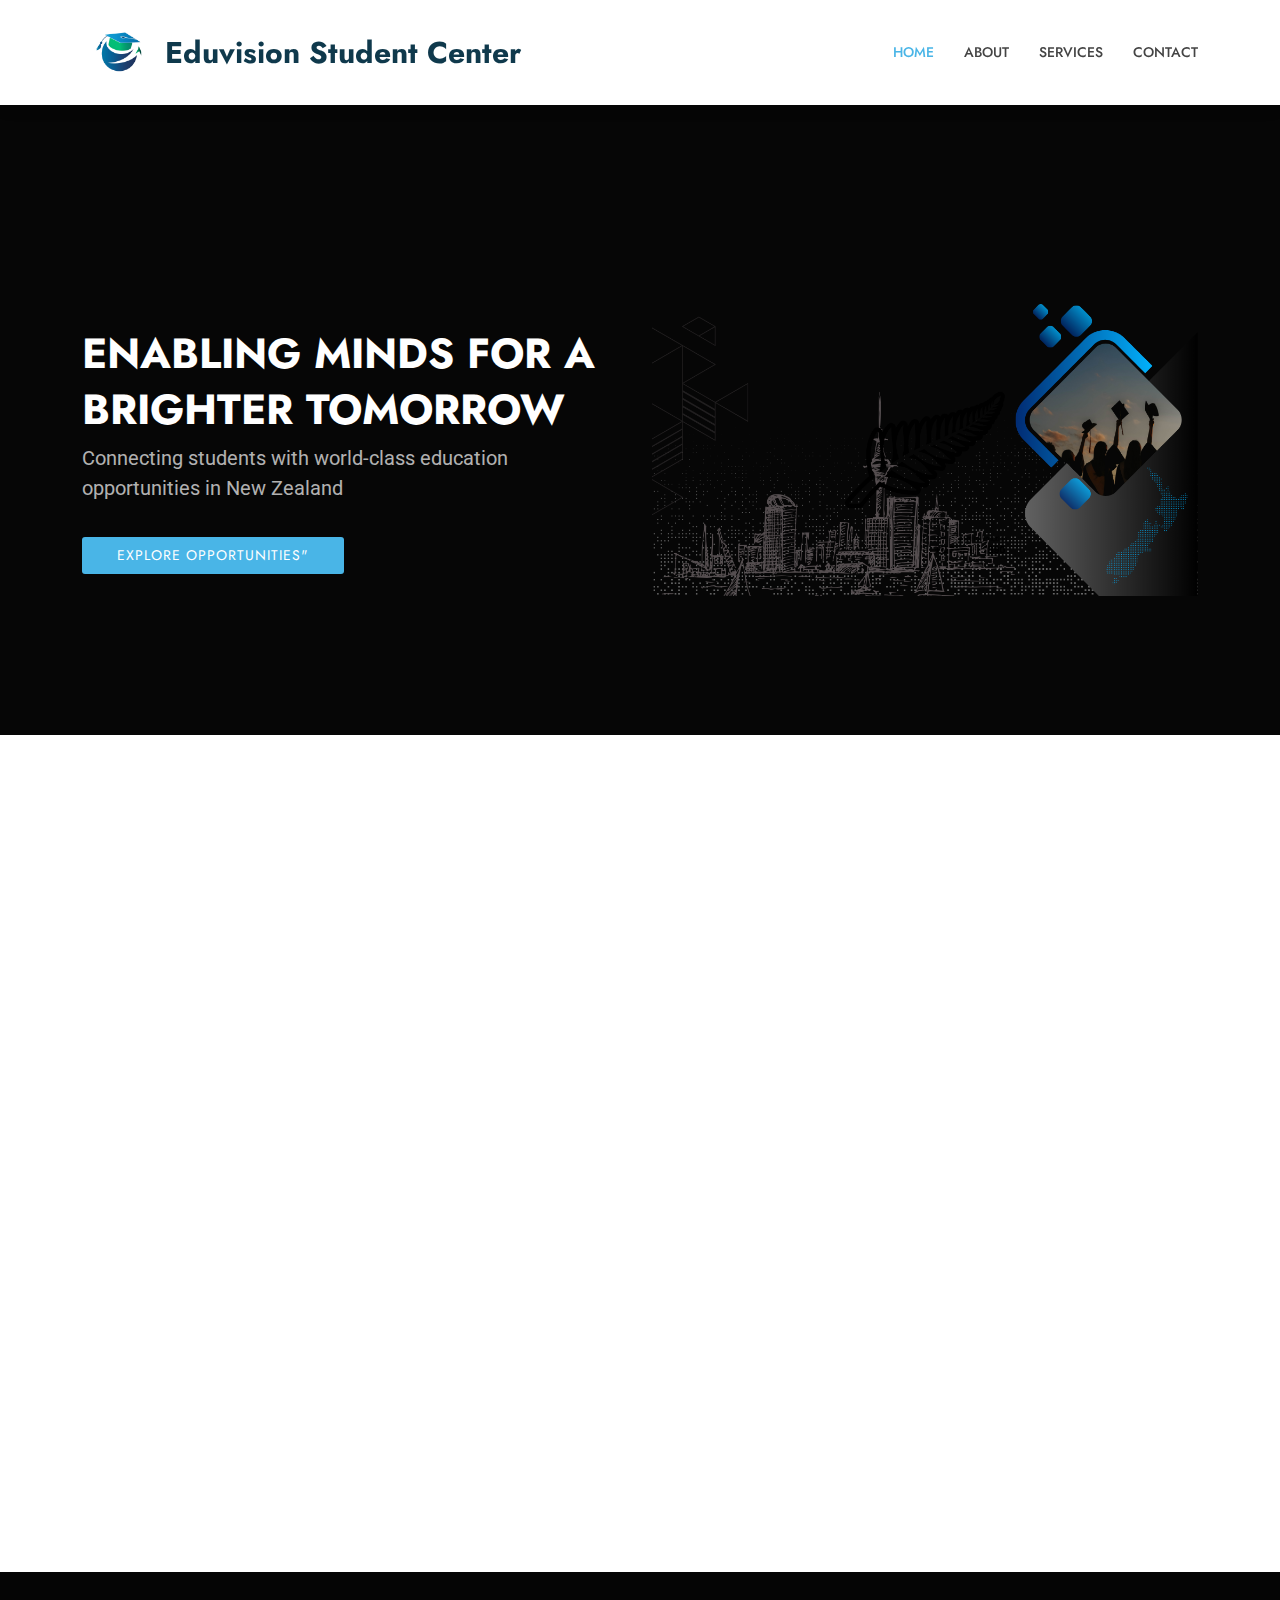
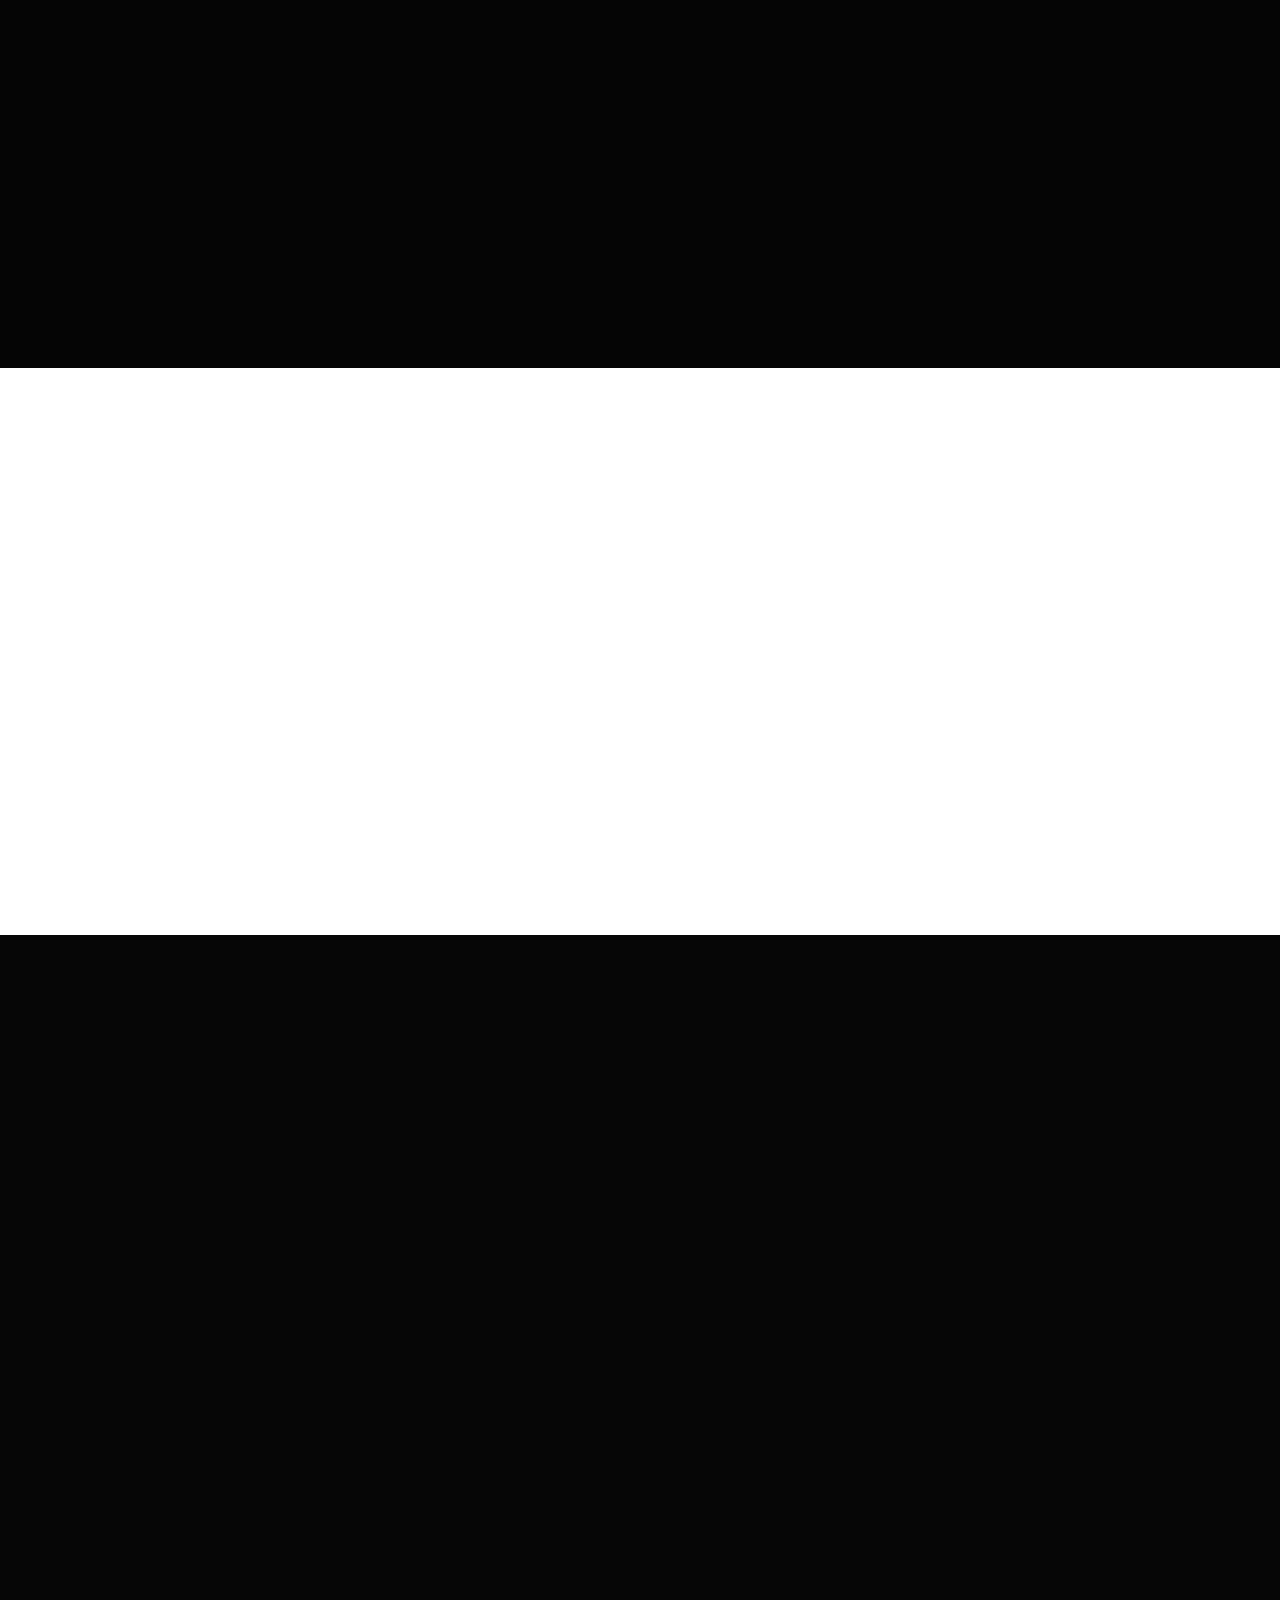
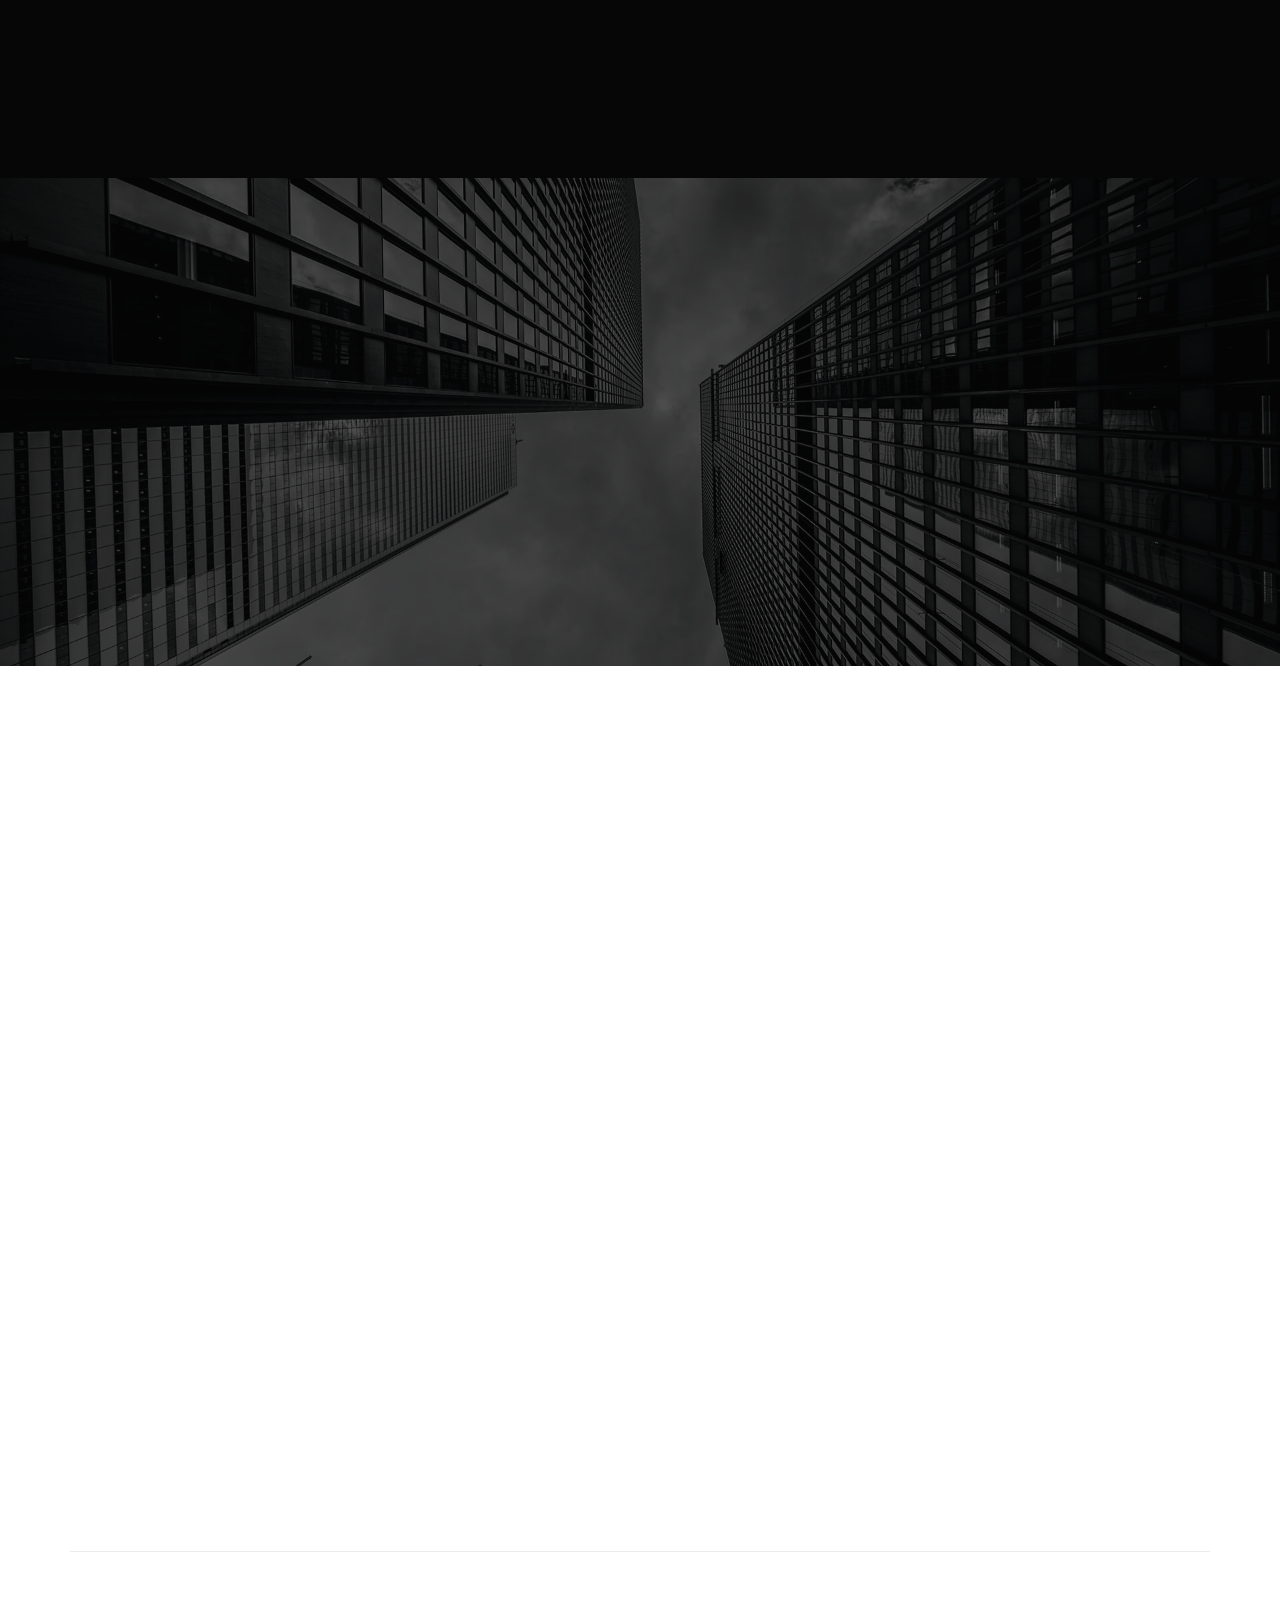
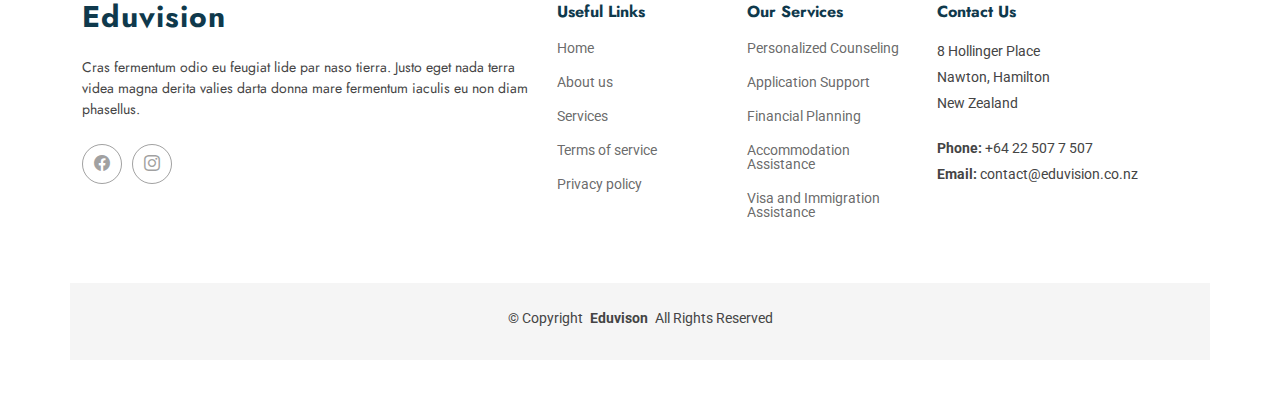
<file: index.html>
<!DOCTYPE html>
<html lang="en">

<head>
  <meta charset="utf-8">
  <meta content="width=device-width, initial-scale=1.0" name="viewport">
  <title>Eduvision Student Center</title>
  <meta name="description" content="">
  <meta name="keywords" content="">

  <!-- Favicons -->
  <link href="assets/img/favicon.png" rel="icon">
  <link href="assets/img/apple-touch-icon.png" rel="apple-touch-icon">

  <!-- Fonts -->
  <link href="https://fonts.googleapis.com" rel="preconnect">
  <link href="https://fonts.gstatic.com" rel="preconnect" crossorigin>
  <link href="https://fonts.googleapis.com/css2?family=Roboto:ital,wght@0,100;0,300;0,400;0,500;0,700;0,900;1,100;1,300;1,400;1,500;1,700;1,900&family=Jost:ital,wght@0,100;0,200;0,300;0,400;0,500;0,600;0,700;0,800;0,900;1,100;1,200;1,300;1,400;1,500;1,600;1,700;1,800;1,900&display=swap" rel="stylesheet">

  <!-- Vendor CSS Files -->
  <link href="assets/vendor/bootstrap/css/bootstrap.min.css" rel="stylesheet">
  <link href="assets/vendor/bootstrap-icons/bootstrap-icons.css" rel="stylesheet">
  <link href="assets/vendor/aos/aos.css" rel="stylesheet">
  <link href="assets/vendor/glightbox/css/glightbox.min.css" rel="stylesheet">
  <link href="assets/vendor/swiper/swiper-bundle.min.css" rel="stylesheet">

  <!-- Main CSS File -->
  <link href="assets/css/main.css" rel="stylesheet">

  <!-- =======================================================
  * Template Name: Butterfly
  * Template URL: https://bootstrapmade.com/butterfly-free-bootstrap-theme/
  * Updated: Aug 07 2024 with Bootstrap v5.3.3
  * Author: BootstrapMade.com
  * License: https://bootstrapmade.com/license/
  ======================================================== -->
</head>

<body class="index-page">

  <header id="header" class="header d-flex align-items-center sticky-top">
    <div class="container-fluid container-xl position-relative d-flex align-items-center justify-content-between">

      <a href="index.html" class="logo d-flex align-items-center">
        <img src="assets/img/logo.png" alt="">
        <h1>Eduvision Student Center</h1>
        <!-- Uncomment the line below if you also wish to use text logo -->
        <!-- <h1 class="sitename">Butterfly</h1>  -->
      </a>

      <nav id="navmenu" class="navmenu">
        <ul>
          <li><a href="#hero" class="active">Home</a></li>
          <li><a href="#about">About</a></li>
          <li><a href="#services">Services</a></li>
<!--          <li><a href="#portfolio">Portfolio</a></li>-->
<!--          <li><a href="#team">Team</a></li>-->
<!--          <li class="dropdown"><a href="#"><span>Dropdown</span> <i class="bi bi-chevron-down toggle-dropdown"></i></a>-->
<!--            <ul>-->
<!--              <li><a href="#">Dropdown 1</a></li>-->
<!--              <li class="dropdown"><a href="#"><span>Deep Dropdown</span> <i class="bi bi-chevron-down toggle-dropdown"></i></a>-->
<!--                <ul>-->
<!--                  <li><a href="#">Deep Dropdown 1</a></li>-->
<!--                  <li><a href="#">Deep Dropdown 2</a></li>-->
<!--                  <li><a href="#">Deep Dropdown 3</a></li>-->
<!--                  <li><a href="#">Deep Dropdown 4</a></li>-->
<!--                  <li><a href="#">Deep Dropdown 5</a></li>-->
<!--                </ul>-->
<!--              </li>-->
<!--              <li><a href="#">Dropdown 2</a></li>-->
<!--              <li><a href="#">Dropdown 3</a></li>-->
<!--              <li><a href="#">Dropdown 4</a></li>-->
<!--            </ul>-->
<!--          </li>-->
          <li><a href="#contact">Contact</a></li>
        </ul>
        <i class="mobile-nav-toggle d-xl-none bi bi-list"></i>
      </nav>

    </div>
  </header>

  <main class="main">

    <!-- Hero Section -->
    <section id="hero" class="hero section dark-background">

      <div class="container">
        <div class="row gy-4">
          <div class="col-lg-6 order-2 order-lg-1 d-flex flex-column justify-content-center text-center text-md-start" data-aos="fade-up">
            <h2>ENABLING MINDS FOR A BRIGHTER TOMORROW</h2>
            <p>Connecting students with world-class education opportunities in New Zealand</p>
            <div class="d-flex mt-4 justify-content-center justify-content-md-start">
              <a href="#about" class="cta-btn">Explore Opportunities"</a>
            </div>
          </div>
          <div class="col-lg-6 order-1 order-lg-2 hero-img" data-aos="zoom-out" data-aos-delay="100">
            <img src="assets/img/hero-img.png" class="img-fluid animated" alt="">
          </div>
        </div>
      </div>

    </section><!-- /Hero Section -->

    <!-- About Section -->
    <section id="about" class="about section">

      <div class="container">

        <div class="row gy-4">

          <div class="col-lg-6 position-relative" data-aos="fade-up" data-aos-delay="100">
            <img src="assets/img/about.jpg" class="img-fluid" alt="">
            <a href="https://www.youtube.com/watch?v=Y7f98aduVJ8" class="glightbox pulsating-play-btn"></a>
          </div>

          <div class="col-lg-6 ps-lg-4 content d-flex flex-column justify-content-center" data-aos="fade-up" data-aos-delay="200">
            <h3>About Us</h3>
            <p>
              At Eduvision, our mission is to "Enable Minds for a Brighter Tomorrow." We believe that the right education is the foundation for a successful future, and we are dedicated to guiding students toward achieving their academic and career dreams.
            </p>
            <ul>
              <li>
                <i class="bi bi-diagram-3"></i>
                <div>
                  <h5>Course and University Selection</h5>
                  <p>Choosing the right course and university is crucial. Our experienced counselors work closely with you to understand your interests, career goals, and preferences, ensuring you select the best possible options.</p>
                </div>
              </li>
              <li>
                <i class="bi bi-fullscreen-exit"></i>
                <div>
                  <h5>Application Guidance</h5>
                  <p>e application process can be overwhelming, but with Eduvision, you don’t have to go through it alone. We guide you through each stage, from gathering necessary documents to submitting your application, ensuring that you meet all requirements and deadlines.</p>
                </div>
              </li>
              <li>
                <i class="bi bi-broadcast"></i>
                <div>
                  <h5>Post-Arrival Support</h5>
                  <p>Our support doesn’t end once you’ve been accepted into a university. We offer post-arrival guidance, helping you settle into your new environment and providing tips for success in your studies</p>
                </div>
              </li>
            </ul>
            <h4>Our Commitment</h4>
            <p>We are committed to your success. With Eduvision, you have a partner who is invested in your future, offering personalized advice, expert guidance, and unwavering support to help you achieve your academic ambitions.</p>
          </div>

        </div>

      </div>

    </section><!-- /About Section -->

    <!-- Stats Section -->
    <section id="stats" class="stats section dark-background">

      <img src="assets/img/stats-bg.jpg" alt="" data-aos="fade-in">

      <div class="container position-relative" data-aos="fade-up" data-aos-delay="100">

        <div class="row gy-4">

          <div class="col-lg-3 col-md-6">
            <div class="stats-item text-center w-100 h-100">
              <span data-purecounter-start="0" data-purecounter-end="10" data-purecounter-duration="1" class="purecounter"></span>
              <p>Clients</p>
            </div>
          </div><!-- End Stats Item -->

          <div class="col-lg-3 col-md-6">
            <div class="stats-item text-center w-100 h-100">
              <span data-purecounter-start="0" data-purecounter-end="521" data-purecounter-duration="1" class="purecounter"></span>
              <p>Projects</p>
            </div>
          </div><!-- End Stats Item -->

          <div class="col-lg-3 col-md-6">
            <div class="stats-item text-center w-100 h-100">
              <span data-purecounter-start="0" data-purecounter-end="1453" data-purecounter-duration="1" class="purecounter"></span>
              <p>Hours Of Support</p>
            </div>
          </div><!-- End Stats Item -->

          <div class="col-lg-3 col-md-6">
            <div class="stats-item text-center w-100 h-100">
              <span data-purecounter-start="0" data-purecounter-end="32" data-purecounter-duration="1" class="purecounter"></span>
              <p>Workers</p>
            </div>
          </div><!-- End Stats Item -->

        </div>

      </div>

    </section><!-- /Stats Section -->

    <!-- Clients Section -->
    <section id="clients" class="clients section">

      <div class="container" data-aos="fade-up" data-aos-delay="100">

        <div class="row g-0 clients-wrap">

          <div class="col-xl-3 col-md-4 client-logo">
            <img src="assets/img/clients/client-1.png" class="img-fluid" alt="">
          </div><!-- End Client Item -->

          <div class="col-xl-3 col-md-4 client-logo">
            <img src="assets/img/clients/client-2.png" class="img-fluid" alt="">
          </div><!-- End Client Item -->

          <div class="col-xl-3 col-md-4 client-logo">
            <img src="assets/img/clients/client-3.png" class="img-fluid" alt="">
          </div><!-- End Client Item -->

          <div class="col-xl-3 col-md-4 client-logo">
            <img src="assets/img/clients/client-4.png" class="img-fluid" alt="">
          </div><!-- End Client Item -->

          <div class="col-xl-3 col-md-4 client-logo">
            <img src="assets/img/clients/client-5.png" class="img-fluid" alt="">
          </div><!-- End Client Item -->

          <div class="col-xl-3 col-md-4 client-logo">
            <img src="assets/img/clients/client-6.png" class="img-fluid" alt="">
          </div><!-- End Client Item -->

          <div class="col-xl-3 col-md-4 client-logo">
            <img src="assets/img/clients/client-7.png" class="img-fluid" alt="">
          </div><!-- End Client Item -->

          <div class="col-xl-3 col-md-4 client-logo">
            <img src="assets/img/clients/client-8.png" class="img-fluid" alt="">
          </div><!-- End Client Item -->

        </div>

      </div>

    </section><!-- /Clients Section -->

    <!-- Services Section -->
    <section id="services" class="services section dark-background">

      <!-- Section Title -->
      <div class="container section-title" data-aos="fade-up">
        <h2>Services</h2>
        <p>Necessitatibus eius consequatur ex aliquid fuga eum quidem sint consectetur velit</p>
      </div><!-- End Section Title -->

      <div class="container">

        <div class="row gy-4">

          <div class="col-lg-4 col-md-6" data-aos="fade-up" data-aos-delay="100">
            <div class="service-item  position-relative">
              <div class="icon">
                <i class="bi bi-cash-stack" style="color: #0dcaf0;"></i>
              </div>
              <a href="service-details.html" class="stretched-link">
                <h3>Personalized Counseling</h3>
              </a>
              <p>Tailored guidance to help you choose the right course and university, ensuring your education aligns with your career goals.</p>
            </div>
          </div><!-- End Service Item -->

          <div class="col-lg-4 col-md-6" data-aos="fade-up" data-aos-delay="200">
            <div class="service-item position-relative">
              <div class="icon">
                <i class="bi bi-calendar4-week" style="color: #fd7e14;"></i>
              </div>
              <a href="service-details.html" class="stretched-link">
                <h3>Application Support</h3>
              </a>
              <p>Expert assistance throughout your application process, from document preparation to submission, ensuring a seamless experience.</p>
            </div>
          </div><!-- End Service Item -->

          <div class="col-lg-4 col-md-6" data-aos="fade-up" data-aos-delay="300">
            <div class="service-item position-relative">
              <div class="icon">
                <i class="bi bi-chat-text" style="color: #20c997;"></i>
              </div>
              <a href="service-details.html" class="stretched-link">
                <h3>Financial Planning</h3>
              </a>
              <p>Comprehensive financial advice to help you budget effectively and explore scholarship and loan options.</p>
            </div>
          </div><!-- End Service Item -->

          <div class="col-lg-4 col-md-6" data-aos="fade-up" data-aos-delay="400">
            <div class="service-item position-relative">
              <div class="icon">
                <i class="bi bi-credit-card-2-front" style="color: #df1529;"></i>
              </div>
              <a href="service-details.html" class="stretched-link">
                <h3>Accommodation Assistance</h3>
              </a>
              <p>Support in finding and securing the perfect place to live, whether it’s on-campus or off-campus.</p>
              <a href="service-details.html" class="stretched-link"></a>
            </div>
          </div><!-- End Service Item -->

          <div class="col-lg-4 col-md-6" data-aos="fade-up" data-aos-delay="500">
            <div class="service-item position-relative">
              <div class="icon">
                <i class="bi bi-globe" style="color: #6610f2;"></i>
              </div>
              <a href="service-details.html" class="stretched-link">
                <h3>Visa and Immigration Assistance</h3>
              </a>
              <p>Step-by-step guidance to navigate the visa process smoothly, from application to arrival in New Zealand.</p>
              <a href="service-details.html" class="stretched-link"></a>
            </div>
          </div><!-- End Service Item -->

          <div class="col-lg-4 col-md-6" data-aos="fade-up" data-aos-delay="600">
            <div class="service-item position-relative">
              <div class="icon">
                <i class="bi bi-clock" style="color: #f3268c;"></i>
              </div>
              <a href="service-details.html" class="stretched-link">
                <h3>Pre-Departure and Post-Arrival Support</h3>
              </a>
              <p>Essential guidance and resources to ensure a smooth transition before you leave and after you arrive in New Zealand.</p>
              <a href="service-details.html" class="stretched-link"></a>
            </div>
          </div><!-- End Service Item -->

        </div>

      </div>

    </section><!-- /Services Section -->

<!--    &lt;!&ndash; Portfolio Section &ndash;&gt;-->
<!--    <section id="portfolio" class="portfolio section">-->

<!--      &lt;!&ndash; Section Title &ndash;&gt;-->
<!--      <div class="container section-title" data-aos="fade-up">-->
<!--        <h2>Portfolio</h2>-->
<!--        <p>Necessitatibus eius consequatur ex aliquid fuga eum quidem sint consectetur velit</p>-->
<!--      </div>&lt;!&ndash; End Section Title &ndash;&gt;-->

<!--      <div class="container">-->

<!--        <div class="isotope-layout" data-default-filter="*" data-layout="masonry" data-sort="original-order">-->

<!--          <ul class="portfolio-filters isotope-filters" data-aos="fade-up" data-aos-delay="100">-->
<!--            <li data-filter="*" class="filter-active">All</li>-->
<!--            <li data-filter=".filter-app">App</li>-->
<!--            <li data-filter=".filter-product">Product</li>-->
<!--            <li data-filter=".filter-branding">Branding</li>-->
<!--            <li data-filter=".filter-books">Books</li>-->
<!--          </ul>&lt;!&ndash; End Portfolio Filters &ndash;&gt;-->

<!--          <div class="row gy-4 isotope-container" data-aos="fade-up" data-aos-delay="200">-->

<!--            <div class="col-lg-4 col-md-6 portfolio-item isotope-item filter-app">-->
<!--              <div class="portfolio-content h-100">-->
<!--                <img src="assets/img/portfolio/app-1.jpg" class="img-fluid" alt="">-->
<!--                <div class="portfolio-info">-->
<!--                  <h4>App 1</h4>-->
<!--                  <p>Lorem ipsum, dolor sit amet consectetur</p>-->
<!--                  <a href="assets/img/portfolio/app-1.jpg" title="App 1" data-gallery="portfolio-gallery-app" class="glightbox preview-link"><i class="bi bi-zoom-in"></i></a>-->
<!--                  <a href="portfolio-details.html" title="More Details" class="details-link"><i class="bi bi-link-45deg"></i></a>-->
<!--                </div>-->
<!--              </div>-->
<!--            </div>&lt;!&ndash; End Portfolio Item &ndash;&gt;-->

<!--            <div class="col-lg-4 col-md-6 portfolio-item isotope-item filter-product">-->
<!--              <div class="portfolio-content h-100">-->
<!--                <img src="assets/img/portfolio/product-1.jpg" class="img-fluid" alt="">-->
<!--                <div class="portfolio-info">-->
<!--                  <h4>Product 1</h4>-->
<!--                  <p>Lorem ipsum, dolor sit amet consectetur</p>-->
<!--                  <a href="assets/img/portfolio/product-1.jpg" title="Product 1" data-gallery="portfolio-gallery-product" class="glightbox preview-link"><i class="bi bi-zoom-in"></i></a>-->
<!--                  <a href="portfolio-details.html" title="More Details" class="details-link"><i class="bi bi-link-45deg"></i></a>-->
<!--                </div>-->
<!--              </div>-->
<!--            </div>&lt;!&ndash; End Portfolio Item &ndash;&gt;-->

<!--            <div class="col-lg-4 col-md-6 portfolio-item isotope-item filter-branding">-->
<!--              <div class="portfolio-content h-100">-->
<!--                <img src="assets/img/portfolio/branding-1.jpg" class="img-fluid" alt="">-->
<!--                <div class="portfolio-info">-->
<!--                  <h4>Branding 1</h4>-->
<!--                  <p>Lorem ipsum, dolor sit amet consectetur</p>-->
<!--                  <a href="assets/img/portfolio/branding-1.jpg" title="Branding 1" data-gallery="portfolio-gallery-branding" class="glightbox preview-link"><i class="bi bi-zoom-in"></i></a>-->
<!--                  <a href="portfolio-details.html" title="More Details" class="details-link"><i class="bi bi-link-45deg"></i></a>-->
<!--                </div>-->
<!--              </div>-->
<!--            </div>&lt;!&ndash; End Portfolio Item &ndash;&gt;-->

<!--            <div class="col-lg-4 col-md-6 portfolio-item isotope-item filter-books">-->
<!--              <div class="portfolio-content h-100">-->
<!--                <img src="assets/img/portfolio/books-1.jpg" class="img-fluid" alt="">-->
<!--                <div class="portfolio-info">-->
<!--                  <h4>Books 1</h4>-->
<!--                  <p>Lorem ipsum, dolor sit amet consectetur</p>-->
<!--                  <a href="assets/img/portfolio/books-1.jpg" title="Branding 1" data-gallery="portfolio-gallery-book" class="glightbox preview-link"><i class="bi bi-zoom-in"></i></a>-->
<!--                  <a href="portfolio-details.html" title="More Details" class="details-link"><i class="bi bi-link-45deg"></i></a>-->
<!--                </div>-->
<!--              </div>-->
<!--            </div>&lt;!&ndash; End Portfolio Item &ndash;&gt;-->

<!--            <div class="col-lg-4 col-md-6 portfolio-item isotope-item filter-app">-->
<!--              <div class="portfolio-content h-100">-->
<!--                <img src="assets/img/portfolio/app-2.jpg" class="img-fluid" alt="">-->
<!--                <div class="portfolio-info">-->
<!--                  <h4>App 2</h4>-->
<!--                  <p>Lorem ipsum, dolor sit amet consectetur</p>-->
<!--                  <a href="assets/img/portfolio/app-2.jpg" title="App 2" data-gallery="portfolio-gallery-app" class="glightbox preview-link"><i class="bi bi-zoom-in"></i></a>-->
<!--                  <a href="portfolio-details.html" title="More Details" class="details-link"><i class="bi bi-link-45deg"></i></a>-->
<!--                </div>-->
<!--              </div>-->
<!--            </div>&lt;!&ndash; End Portfolio Item &ndash;&gt;-->

<!--            <div class="col-lg-4 col-md-6 portfolio-item isotope-item filter-product">-->
<!--              <div class="portfolio-content h-100">-->
<!--                <img src="assets/img/portfolio/product-2.jpg" class="img-fluid" alt="">-->
<!--                <div class="portfolio-info">-->
<!--                  <h4>Product 2</h4>-->
<!--                  <p>Lorem ipsum, dolor sit amet consectetur</p>-->
<!--                  <a href="assets/img/portfolio/product-2.jpg" title="Product 2" data-gallery="portfolio-gallery-product" class="glightbox preview-link"><i class="bi bi-zoom-in"></i></a>-->
<!--                  <a href="portfolio-details.html" title="More Details" class="details-link"><i class="bi bi-link-45deg"></i></a>-->
<!--                </div>-->
<!--              </div>-->
<!--            </div>&lt;!&ndash; End Portfolio Item &ndash;&gt;-->

<!--            <div class="col-lg-4 col-md-6 portfolio-item isotope-item filter-branding">-->
<!--              <div class="portfolio-content h-100">-->
<!--                <img src="assets/img/portfolio/branding-2.jpg" class="img-fluid" alt="">-->
<!--                <div class="portfolio-info">-->
<!--                  <h4>Branding 2</h4>-->
<!--                  <p>Lorem ipsum, dolor sit amet consectetur</p>-->
<!--                  <a href="assets/img/portfolio/branding-2.jpg" title="Branding 2" data-gallery="portfolio-gallery-branding" class="glightbox preview-link"><i class="bi bi-zoom-in"></i></a>-->
<!--                  <a href="portfolio-details.html" title="More Details" class="details-link"><i class="bi bi-link-45deg"></i></a>-->
<!--                </div>-->
<!--              </div>-->
<!--            </div>&lt;!&ndash; End Portfolio Item &ndash;&gt;-->

<!--            <div class="col-lg-4 col-md-6 portfolio-item isotope-item filter-books">-->
<!--              <div class="portfolio-content h-100">-->
<!--                <img src="assets/img/portfolio/books-2.jpg" class="img-fluid" alt="">-->
<!--                <div class="portfolio-info">-->
<!--                  <h4>Books 2</h4>-->
<!--                  <p>Lorem ipsum, dolor sit amet consectetur</p>-->
<!--                  <a href="assets/img/portfolio/books-2.jpg" title="Branding 2" data-gallery="portfolio-gallery-book" class="glightbox preview-link"><i class="bi bi-zoom-in"></i></a>-->
<!--                  <a href="portfolio-details.html" title="More Details" class="details-link"><i class="bi bi-link-45deg"></i></a>-->
<!--                </div>-->
<!--              </div>-->
<!--            </div>&lt;!&ndash; End Portfolio Item &ndash;&gt;-->

<!--            <div class="col-lg-4 col-md-6 portfolio-item isotope-item filter-app">-->
<!--              <div class="portfolio-content h-100">-->
<!--                <img src="assets/img/portfolio/app-3.jpg" class="img-fluid" alt="">-->
<!--                <div class="portfolio-info">-->
<!--                  <h4>App 3</h4>-->
<!--                  <p>Lorem ipsum, dolor sit amet consectetur</p>-->
<!--                  <a href="assets/img/portfolio/app-3.jpg" title="App 3" data-gallery="portfolio-gallery-app" class="glightbox preview-link"><i class="bi bi-zoom-in"></i></a>-->
<!--                  <a href="portfolio-details.html" title="More Details" class="details-link"><i class="bi bi-link-45deg"></i></a>-->
<!--                </div>-->
<!--              </div>-->
<!--            </div>&lt;!&ndash; End Portfolio Item &ndash;&gt;-->

<!--            <div class="col-lg-4 col-md-6 portfolio-item isotope-item filter-product">-->
<!--              <div class="portfolio-content h-100">-->
<!--                <img src="assets/img/portfolio/product-3.jpg" class="img-fluid" alt="">-->
<!--                <div class="portfolio-info">-->
<!--                  <h4>Product 3</h4>-->
<!--                  <p>Lorem ipsum, dolor sit amet consectetur</p>-->
<!--                  <a href="assets/img/portfolio/product-3.jpg" title="Product 3" data-gallery="portfolio-gallery-product" class="glightbox preview-link"><i class="bi bi-zoom-in"></i></a>-->
<!--                  <a href="portfolio-details.html" title="More Details" class="details-link"><i class="bi bi-link-45deg"></i></a>-->
<!--                </div>-->
<!--              </div>-->
<!--            </div>&lt;!&ndash; End Portfolio Item &ndash;&gt;-->

<!--            <div class="col-lg-4 col-md-6 portfolio-item isotope-item filter-branding">-->
<!--              <div class="portfolio-content h-100">-->
<!--                <img src="assets/img/portfolio/branding-3.jpg" class="img-fluid" alt="">-->
<!--                <div class="portfolio-info">-->
<!--                  <h4>Branding 3</h4>-->
<!--                  <p>Lorem ipsum, dolor sit amet consectetur</p>-->
<!--                  <a href="assets/img/portfolio/branding-3.jpg" title="Branding 2" data-gallery="portfolio-gallery-branding" class="glightbox preview-link"><i class="bi bi-zoom-in"></i></a>-->
<!--                  <a href="portfolio-details.html" title="More Details" class="details-link"><i class="bi bi-link-45deg"></i></a>-->
<!--                </div>-->
<!--              </div>-->
<!--            </div>&lt;!&ndash; End Portfolio Item &ndash;&gt;-->

<!--            <div class="col-lg-4 col-md-6 portfolio-item isotope-item filter-books">-->
<!--              <div class="portfolio-content h-100">-->
<!--                <img src="assets/img/portfolio/books-3.jpg" class="img-fluid" alt="">-->
<!--                <div class="portfolio-info">-->
<!--                  <h4>Books 3</h4>-->
<!--                  <p>Lorem ipsum, dolor sit amet consectetur</p>-->
<!--                  <a href="assets/img/portfolio/books-3.jpg" title="Branding 3" data-gallery="portfolio-gallery-book" class="glightbox preview-link"><i class="bi bi-zoom-in"></i></a>-->
<!--                  <a href="portfolio-details.html" title="More Details" class="details-link"><i class="bi bi-link-45deg"></i></a>-->
<!--                </div>-->
<!--              </div>-->
<!--            </div>&lt;!&ndash; End Portfolio Item &ndash;&gt;-->

<!--          </div>&lt;!&ndash; End Portfolio Container &ndash;&gt;-->

<!--        </div>-->

<!--      </div>-->

<!--    </section>&lt;!&ndash; /Portfolio Section &ndash;&gt;-->

    <!-- Testimonials Section -->
    <section id="testimonials" class="testimonials section dark-background">

      <img src="assets/img/testimonials-bg.jpg" class="testimonials-bg" alt="">

      <div class="container" data-aos="fade-up" data-aos-delay="100">

        <div class="swiper init-swiper">
          <script type="application/json" class="swiper-config">
            {
              "loop": true,
              "speed": 600,
              "autoplay": {
                "delay": 5000
              },
              "slidesPerView": "auto",
              "pagination": {
                "el": ".swiper-pagination",
                "type": "bullets",
                "clickable": true
              }
            }
          </script>
          <div class="swiper-wrapper">

            <div class="swiper-slide">
              <div class="testimonial-item">
                <img src="assets/img/testimonials/testimonials-1.jpg" class="testimonial-img" alt="">
                <h3>Saul Goodman</h3>
                <h4>Ceo &amp; Founder</h4>
                <div class="stars">
                  <i class="bi bi-star-fill"></i><i class="bi bi-star-fill"></i><i class="bi bi-star-fill"></i><i class="bi bi-star-fill"></i><i class="bi bi-star-fill"></i>
                </div>
                <p>
                  <i class="bi bi-quote quote-icon-left"></i>
                  <span>Proin iaculis purus consequat sem cure digni ssim donec porttitora entum suscipit rhoncus. Accusantium quam, ultricies eget id, aliquam eget nibh et. Maecen aliquam, risus at semper.</span>
                  <i class="bi bi-quote quote-icon-right"></i>
                </p>
              </div>
            </div><!-- End testimonial item -->

            <div class="swiper-slide">
              <div class="testimonial-item">
                <img src="assets/img/testimonials/testimonials-2.jpg" class="testimonial-img" alt="">
                <h3>Sara Wilsson</h3>
                <h4>Designer</h4>
                <div class="stars">
                  <i class="bi bi-star-fill"></i><i class="bi bi-star-fill"></i><i class="bi bi-star-fill"></i><i class="bi bi-star-fill"></i><i class="bi bi-star-fill"></i>
                </div>
                <p>
                  <i class="bi bi-quote quote-icon-left"></i>
                  <span>Export tempor illum tamen malis malis eram quae irure esse labore quem cillum quid cillum eram malis quorum velit fore eram velit sunt aliqua noster fugiat irure amet legam anim culpa.</span>
                  <i class="bi bi-quote quote-icon-right"></i>
                </p>
              </div>
            </div><!-- End testimonial item -->

            <div class="swiper-slide">
              <div class="testimonial-item">
                <img src="assets/img/testimonials/testimonials-3.jpg" class="testimonial-img" alt="">
                <h3>Jena Karlis</h3>
                <h4>Store Owner</h4>
                <div class="stars">
                  <i class="bi bi-star-fill"></i><i class="bi bi-star-fill"></i><i class="bi bi-star-fill"></i><i class="bi bi-star-fill"></i><i class="bi bi-star-fill"></i>
                </div>
                <p>
                  <i class="bi bi-quote quote-icon-left"></i>
                  <span>Enim nisi quem export duis labore cillum quae magna enim sint quorum nulla quem veniam duis minim tempor labore quem eram duis noster aute amet eram fore quis sint minim.</span>
                  <i class="bi bi-quote quote-icon-right"></i>
                </p>
              </div>
            </div><!-- End testimonial item -->

            <div class="swiper-slide">
              <div class="testimonial-item">
                <img src="assets/img/testimonials/testimonials-4.jpg" class="testimonial-img" alt="">
                <h3>Matt Brandon</h3>
                <h4>Freelancer</h4>
                <div class="stars">
                  <i class="bi bi-star-fill"></i><i class="bi bi-star-fill"></i><i class="bi bi-star-fill"></i><i class="bi bi-star-fill"></i><i class="bi bi-star-fill"></i>
                </div>
                <p>
                  <i class="bi bi-quote quote-icon-left"></i>
                  <span>Fugiat enim eram quae cillum dolore dolor amet nulla culpa multos export minim fugiat minim velit minim dolor enim duis veniam ipsum anim magna sunt elit fore quem dolore labore illum veniam.</span>
                  <i class="bi bi-quote quote-icon-right"></i>
                </p>
              </div>
            </div><!-- End testimonial item -->

            <div class="swiper-slide">
              <div class="testimonial-item">
                <img src="assets/img/testimonials/testimonials-5.jpg" class="testimonial-img" alt="">
                <h3>John Larson</h3>
                <h4>Entrepreneur</h4>
                <div class="stars">
                  <i class="bi bi-star-fill"></i><i class="bi bi-star-fill"></i><i class="bi bi-star-fill"></i><i class="bi bi-star-fill"></i><i class="bi bi-star-fill"></i>
                </div>
                <p>
                  <i class="bi bi-quote quote-icon-left"></i>
                  <span>Quis quorum aliqua sint quem legam fore sunt eram irure aliqua veniam tempor noster veniam enim culpa labore duis sunt culpa nulla illum cillum fugiat legam esse veniam culpa fore nisi cillum quid.</span>
                  <i class="bi bi-quote quote-icon-right"></i>
                </p>
              </div>
            </div><!-- End testimonial item -->

          </div>
          <div class="swiper-pagination"></div>
        </div>

      </div>

    </section><!-- /Testimonials Section -->

<!--    &lt;!&ndash; Team Section &ndash;&gt;-->
<!--    <section id="team" class="team section">-->

<!--      &lt;!&ndash; Section Title &ndash;&gt;-->
<!--      <div class="container section-title" data-aos="fade-up">-->
<!--        <h2>Team</h2>-->
<!--        <p>Necessitatibus eius consequatur ex aliquid fuga eum quidem sint consectetur velit</p>-->
<!--      </div>&lt;!&ndash; End Section Title &ndash;&gt;-->

<!--      <div class="container">-->

<!--        <div class="row gy-4">-->

<!--          <div class="col-lg-3 col-md-6" data-aos="fade-up" data-aos-delay="100">-->
<!--            <div class="member">-->
<!--              <img src="assets/img/team/team-1.jpg" class="img-fluid" alt="">-->
<!--              <div class="member-info">-->
<!--                <div class="member-info-content">-->
<!--                  <h4>Walter White</h4>-->
<!--                  <span>Chief Executive Officer</span>-->
<!--                  <div class="social">-->
<!--                    <a href=""><i class="bi bi-twitter-x"></i></a>-->
<!--                    <a href=""><i class="bi bi-facebook"></i></a>-->
<!--                    <a href=""><i class="bi bi-instagram"></i></a>-->
<!--                    <a href=""><i class="bi bi-linkedin"></i></a>-->
<!--                  </div>-->
<!--                </div>-->
<!--              </div>-->
<!--            </div>-->
<!--          </div>&lt;!&ndash; End Team Member &ndash;&gt;-->

<!--          <div class="col-lg-3 col-md-6" data-aos="fade-up" data-aos-delay="200">-->
<!--            <div class="member">-->
<!--              <img src="assets/img/team/team-2.jpg" class="img-fluid" alt="">-->
<!--              <div class="member-info">-->
<!--                <div class="member-info-content">-->
<!--                  <h4>Sarah Jhonson</h4>-->
<!--                  <span>Product Manager</span>-->
<!--                  <div class="social">-->
<!--                    <a href=""><i class="bi bi-twitter-x"></i></a>-->
<!--                    <a href=""><i class="bi bi-facebook"></i></a>-->
<!--                    <a href=""><i class="bi bi-instagram"></i></a>-->
<!--                    <a href=""><i class="bi bi-linkedin"></i></a>-->
<!--                  </div>-->
<!--                </div>-->
<!--              </div>-->
<!--            </div>-->
<!--          </div>&lt;!&ndash; End Team Member &ndash;&gt;-->

<!--          <div class="col-lg-3 col-md-6" data-aos="fade-up" data-aos-delay="300">-->
<!--            <div class="member">-->
<!--              <img src="assets/img/team/team-3.jpg" class="img-fluid" alt="">-->
<!--              <div class="member-info">-->
<!--                <div class="member-info-content">-->
<!--                  <h4>William Anderson</h4>-->
<!--                  <span>CTO</span>-->
<!--                  <div class="social">-->
<!--                    <a href=""><i class="bi bi-twitter-x"></i></a>-->
<!--                    <a href=""><i class="bi bi-facebook"></i></a>-->
<!--                    <a href=""><i class="bi bi-instagram"></i></a>-->
<!--                    <a href=""><i class="bi bi-linkedin"></i></a>-->
<!--                  </div>-->
<!--                </div>-->
<!--              </div>-->
<!--            </div>-->
<!--          </div>&lt;!&ndash; End Team Member &ndash;&gt;-->

<!--          <div class="col-lg-3 col-md-6" data-aos="fade-up" data-aos-delay="400">-->
<!--            <div class="member">-->
<!--              <img src="assets/img/team/team-4.jpg" class="img-fluid" alt="">-->
<!--              <div class="member-info">-->
<!--                <div class="member-info-content">-->
<!--                  <h4>Amanda Jepson</h4>-->
<!--                  <span>Accountant</span>-->
<!--                  <div class="social">-->
<!--                    <a href=""><i class="bi bi-twitter-x"></i></a>-->
<!--                    <a href=""><i class="bi bi-facebook"></i></a>-->
<!--                    <a href=""><i class="bi bi-instagram"></i></a>-->
<!--                    <a href=""><i class="bi bi-linkedin"></i></a>-->
<!--                  </div>-->
<!--                </div>-->
<!--              </div>-->
<!--            </div>-->
<!--          </div>&lt;!&ndash; End Team Member &ndash;&gt;-->

<!--        </div>-->

<!--      </div>-->

<!--    </section>&lt;!&ndash; /Team Section &ndash;&gt;-->

<!--    &lt;!&ndash; Gallery Section &ndash;&gt;-->
<!--    <section id="gallery" class="gallery section">-->

<!--      &lt;!&ndash; Section Title &ndash;&gt;-->
<!--      <div class="container section-title" data-aos="fade-up">-->
<!--        <h2>Gallery</h2>-->
<!--        <p>Necessitatibus eius consequatur ex aliquid fuga eum quidem sint consectetur velit</p>-->
<!--      </div>&lt;!&ndash; End Section Title &ndash;&gt;-->

<!--      <div class="container-fluid" data-aos="fade-up" data-aos-delay="100">-->

<!--        <div class="row g-0">-->

<!--          <div class="col-lg-3 col-md-4">-->
<!--            <div class="gallery-item">-->
<!--              <a href="assets/img/gallery/gallery-1.jpg" class="glightbox" data-gallery="images-gallery">-->
<!--                <img src="assets/img/gallery/gallery-1.jpg" alt="" class="img-fluid">-->
<!--              </a>-->
<!--            </div>-->
<!--          </div>&lt;!&ndash; End Gallery Item &ndash;&gt;-->

<!--          <div class="col-lg-3 col-md-4">-->
<!--            <div class="gallery-item">-->
<!--              <a href="assets/img/gallery/gallery-2.jpg" class="glightbox" data-gallery="images-gallery">-->
<!--                <img src="assets/img/gallery/gallery-2.jpg" alt="" class="img-fluid">-->
<!--              </a>-->
<!--            </div>-->
<!--          </div>&lt;!&ndash; End Gallery Item &ndash;&gt;-->

<!--          <div class="col-lg-3 col-md-4">-->
<!--            <div class="gallery-item">-->
<!--              <a href="assets/img/gallery/gallery-3.jpg" class="glightbox" data-gallery="images-gallery">-->
<!--                <img src="assets/img/gallery/gallery-3.jpg" alt="" class="img-fluid">-->
<!--              </a>-->
<!--            </div>-->
<!--          </div>&lt;!&ndash; End Gallery Item &ndash;&gt;-->

<!--          <div class="col-lg-3 col-md-4">-->
<!--            <div class="gallery-item">-->
<!--              <a href="assets/img/gallery/gallery-4.jpg" class="glightbox" data-gallery="images-gallery">-->
<!--                <img src="assets/img/gallery/gallery-4.jpg" alt="" class="img-fluid">-->
<!--              </a>-->
<!--            </div>-->
<!--          </div>&lt;!&ndash; End Gallery Item &ndash;&gt;-->

<!--          <div class="col-lg-3 col-md-4">-->
<!--            <div class="gallery-item">-->
<!--              <a href="assets/img/gallery/gallery-5.jpg" class="glightbox" data-gallery="images-gallery">-->
<!--                <img src="assets/img/gallery/gallery-5.jpg" alt="" class="img-fluid">-->
<!--              </a>-->
<!--            </div>-->
<!--          </div>&lt;!&ndash; End Gallery Item &ndash;&gt;-->

<!--          <div class="col-lg-3 col-md-4">-->
<!--            <div class="gallery-item">-->
<!--              <a href="assets/img/gallery/gallery-6.jpg" class="glightbox" data-gallery="images-gallery">-->
<!--                <img src="assets/img/gallery/gallery-6.jpg" alt="" class="img-fluid">-->
<!--              </a>-->
<!--            </div>-->
<!--          </div>&lt;!&ndash; End Gallery Item &ndash;&gt;-->

<!--          <div class="col-lg-3 col-md-4">-->
<!--            <div class="gallery-item">-->
<!--              <a href="assets/img/gallery/gallery-7.jpg" class="glightbox" data-gallery="images-gallery">-->
<!--                <img src="assets/img/gallery/gallery-7.jpg" alt="" class="img-fluid">-->
<!--              </a>-->
<!--            </div>-->
<!--          </div>&lt;!&ndash; End Gallery Item &ndash;&gt;-->

<!--          <div class="col-lg-3 col-md-4">-->
<!--            <div class="gallery-item">-->
<!--              <a href="assets/img/gallery/gallery-8.jpg" class="glightbox" data-gallery="images-gallery">-->
<!--                <img src="assets/img/gallery/gallery-8.jpg" alt="" class="img-fluid">-->
<!--              </a>-->
<!--            </div>-->
<!--          </div>&lt;!&ndash; End Gallery Item &ndash;&gt;-->

<!--        </div>-->

<!--      </div>-->

<!--    </section>&lt;!&ndash; /Gallery Section &ndash;&gt;-->

    <!-- Contact Section -->
    <section id="contact" class="contact section">

      <!-- Section Title -->
      <div class="container section-title" data-aos="fade-up">
        <h2>Contact</h2>
<!--        <p>Necessitatibus eius consequatur ex aliquid fuga eum quidem sint consectetur velit</p>-->
      </div><!-- End Section Title -->

      <div class="container" data-aos="fade-up" data-aos-delay="100">

        <div class="mb-4" data-aos="fade-up" data-aos-delay="200">
          <iframe style="border:0; width: 100%; height: 270px;" src="https://www.google.com/maps/embed?pb=!1m14!1m12!1m3!1d2651.6786459569103!2d175.23893775941232!3d-37.78077918751487!2m3!1f0!2f0!3f0!3m2!1i1024!2i768!4f13.1!5e0!3m2!1sen!2snz!4v1724918912711!5m2!1sen!2snz" width="600" height="450" style="border:0;" allowfullscreen="" loading="lazy" referrerpolicy="no-referrer-when-downgrade" frameborder="0" allowfullscreen="" loading="lazy" referrerpolicy="no-referrer-when-downgrade"></iframe>
        </div><!-- End Google Maps -->

        <div class="row gy-4">

          <div class="col-lg-4">
            <div class="info-item d-flex" data-aos="fade-up" data-aos-delay="300">
              <i class="bi bi-geo-alt flex-shrink-0"></i>
              <div>
                <h3>Address</h3>
                <p>8 Hollinger Place, Nawton, Hamilton 32000 New Zealand</p>
              </div>
            </div><!-- End Info Item -->

            <div class="info-item d-flex" data-aos="fade-up" data-aos-delay="400">
              <i class="bi bi-telephone flex-shrink-0"></i>
              <div>
                <h3>Call Us</h3>
                <p>+64 22 507 7 507</p>
              </div>
            </div><!-- End Info Item -->

            <div class="info-item d-flex" data-aos="fade-up" data-aos-delay="500">
              <i class="bi bi-envelope flex-shrink-0"></i>
              <div>
                <h3>Email Us</h3>
                <p>contact@eduvision.co.nz</p>
              </div>
            </div><!-- End Info Item -->

          </div>

          <div class="col-lg-8">
            <form action="forms/contact.php" method="post" class="php-email-form" data-aos="fade-up" data-aos-delay="200">
              <div class="row gy-4">

                <div class="col-md-6">
                  <input type="text" name="name" class="form-control" placeholder="Your Name" required="">
                </div>

                <div class="col-md-6 ">
                  <input type="email" class="form-control" name="email" placeholder="Your Email" required="">
                </div>

                <div class="col-md-12">
                  <input type="text" class="form-control" name="subject" placeholder="Subject" required="">
                </div>

                <div class="col-md-12">
                  <textarea class="form-control" name="message" rows="6" placeholder="Message" required=""></textarea>
                </div>

                <div class="col-md-12 text-center">
                  <div class="loading">Loading</div>
                  <div class="error-message"></div>
                  <div class="sent-message">Your message has been sent. Thank you!</div>

                  <button type="submit">Send Message</button>
                </div>

              </div>
            </form>
          </div><!-- End Contact Form -->

        </div>

      </div>

    </section><!-- /Contact Section -->

  </main>

  <footer id="footer" class="footer">

    <div class="container footer-top">
      <div class="row gy-4">
        <div class="col-lg-5 col-md-12 footer-about">
          <a href="index.html" class="logo d-flex align-items-center">
            <span class="sitename">Eduvision</span>
          </a>
          <p>Cras fermentum odio eu feugiat lide par naso tierra. Justo eget nada terra videa magna derita valies darta donna mare fermentum iaculis eu non diam phasellus.</p>
          <div class="social-links d-flex mt-4">
<!--            <a href="https://www.facebook.com/profile.php?id=61561679415460"><i class="bi bi-twitter-x"></i></a>-->
            <a href="https://www.facebook.com/profile.php?id=61561679415460"><i class="bi bi-facebook"></i></a>
            <a href="https://www.instagram.com/eduvison/"><i class="bi bi-instagram"></i></a>
<!--            <a href=""><i class="bi bi-linkedin"></i></a>-->
          </div>
        </div>

        <div class="col-lg-2 col-6 footer-links">
          <h4>Useful Links</h4>
          <ul>
            <li><a href="#">Home</a></li>
            <li><a href="#">About us</a></li>
            <li><a href="#">Services</a></li>
            <li><a href="#">Terms of service</a></li>
            <li><a href="#">Privacy policy</a></li>
          </ul>
        </div>

        <div class="col-lg-2 col-6 footer-links">
          <h4>Our Services</h4>
          <ul>
            <li><a href="#">Personalized Counseling</a></li>
            <li><a href="#">Application Support</a></li>
            <li><a href="#">Financial Planning</a></li>
            <li><a href="#">Accommodation Assistance</a></li>
            <li><a href="#">Visa and Immigration Assistance</a></li>
          </ul>
        </div>

        <div class="col-lg-3 col-md-12 footer-contact text-center text-md-start">
          <h4>Contact Us</h4>
          <p>8 Hollinger Place</p>
          <p>Nawton, Hamilton</p>
          <p>New Zealand</p>
          <p class="mt-4"><strong>Phone:</strong> <span>+64 22 507 7 507</span></p>
          <p><strong>Email:</strong> <span>contact@eduvision.co.nz</span></p>
        </div>

      </div>
    </div>

    <div class="container copyright text-center mt-4">
      <p>© <span>Copyright</span> <strong class="px-1 sitename">Eduvison</strong> <span>All Rights Reserved</span></p>
      <div class="credits">
        <!-- All the links in the footer should remain intact. -->
        <!-- You can delete the links only if you've purchased the pro version. -->
        <!-- Licensing information: https://bootstrapmade.com/license/ -->
        <!-- Purchase the pro version with working PHP/AJAX contact form: [buy-url] -->
<!--        Designed by <a href="https://bootstrapmade.com/">BootstrapMade</a>-->
      </div>
    </div>

  </footer>

  <!-- Scroll Top -->
  <a href="#" id="scroll-top" class="scroll-top d-flex align-items-center justify-content-center"><i class="bi bi-arrow-up-short"></i></a>

  <!-- Preloader -->
  <div id="preloader"></div>

  <!-- Vendor JS Files -->
  <script src="assets/vendor/bootstrap/js/bootstrap.bundle.min.js"></script>
  <script src="assets/vendor/php-email-form/validate.js"></script>
  <script src="assets/vendor/aos/aos.js"></script>
  <script src="assets/vendor/glightbox/js/glightbox.min.js"></script>
  <script src="assets/vendor/purecounter/purecounter_vanilla.js"></script>
  <script src="assets/vendor/imagesloaded/imagesloaded.pkgd.min.js"></script>
  <script src="assets/vendor/isotope-layout/isotope.pkgd.min.js"></script>
  <script src="assets/vendor/swiper/swiper-bundle.min.js"></script>

  <!-- Main JS File -->
  <script src="assets/js/main.js"></script>

</body>

</html>
</file>
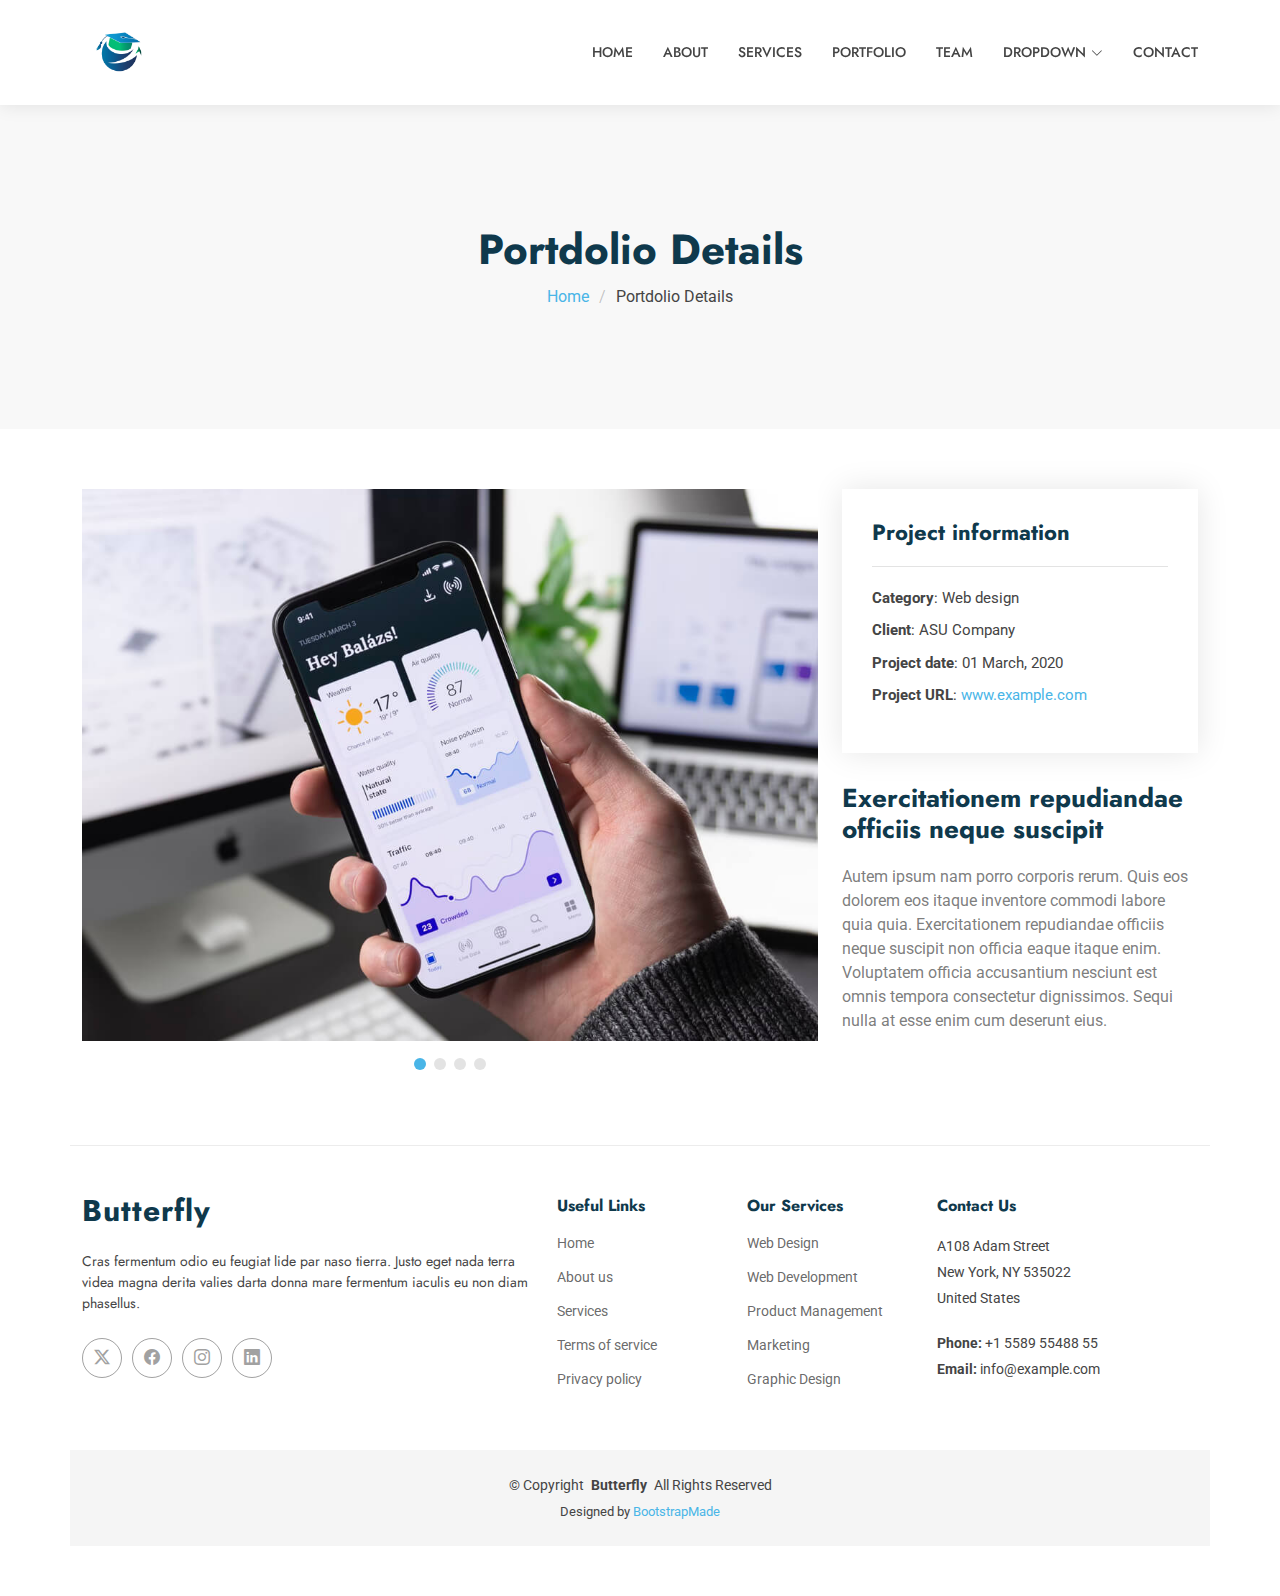
<file: portdolio-details.html>
<!DOCTYPE html>
<html lang="en">

<head>
  <meta charset="utf-8">
  <meta content="width=device-width, initial-scale=1.0" name="viewport">
  <title>Portdolio Details - Butterfly Bootstrap Template</title>
  <meta name="description" content="">
  <meta name="keywords" content="">

  <!-- Favicons -->
  <link href="assets/img/favicon.png" rel="icon">
  <link href="assets/img/apple-touch-icon.png" rel="apple-touch-icon">

  <!-- Fonts -->
  <link href="https://fonts.googleapis.com" rel="preconnect">
  <link href="https://fonts.gstatic.com" rel="preconnect" crossorigin>
  <link href="https://fonts.googleapis.com/css2?family=Roboto:ital,wght@0,100;0,300;0,400;0,500;0,700;0,900;1,100;1,300;1,400;1,500;1,700;1,900&family=Jost:ital,wght@0,100;0,200;0,300;0,400;0,500;0,600;0,700;0,800;0,900;1,100;1,200;1,300;1,400;1,500;1,600;1,700;1,800;1,900&display=swap" rel="stylesheet">

  <!-- Vendor CSS Files -->
  <link href="assets/vendor/bootstrap/css/bootstrap.min.css" rel="stylesheet">
  <link href="assets/vendor/bootstrap-icons/bootstrap-icons.css" rel="stylesheet">
  <link href="assets/vendor/aos/aos.css" rel="stylesheet">
  <link href="assets/vendor/glightbox/css/glightbox.min.css" rel="stylesheet">
  <link href="assets/vendor/swiper/swiper-bundle.min.css" rel="stylesheet">

  <!-- Main CSS File -->
  <link href="assets/css/main.css" rel="stylesheet">

  <!-- =======================================================
  * Template Name: Butterfly
  * Template URL: https://bootstrapmade.com/butterfly-free-bootstrap-theme/
  * Updated: Aug 07 2024 with Bootstrap v5.3.3
  * Author: BootstrapMade.com
  * License: https://bootstrapmade.com/license/
  ======================================================== -->
</head>

<body class="portdolio-details-page">

  <header id="header" class="header d-flex align-items-center sticky-top">
    <div class="container-fluid container-xl position-relative d-flex align-items-center justify-content-between">

      <a href="index.html" class="logo d-flex align-items-center">
        <img src="assets/img/logo.png" alt="">
        <!-- Uncomment the line below if you also wish to use text logo -->
        <!-- <h1 class="sitename">Butterfly</h1>  -->
      </a>

      <nav id="navmenu" class="navmenu">
        <ul>
          <li><a href="#hero">Home</a></li>
          <li><a href="#about">About</a></li>
          <li><a href="#services">Services</a></li>
          <li><a href="#portfolio">Portfolio</a></li>
          <li><a href="#team">Team</a></li>
          <li class="dropdown"><a href="#"><span>Dropdown</span> <i class="bi bi-chevron-down toggle-dropdown"></i></a>
            <ul>
              <li><a href="#">Dropdown 1</a></li>
              <li class="dropdown"><a href="#"><span>Deep Dropdown</span> <i class="bi bi-chevron-down toggle-dropdown"></i></a>
                <ul>
                  <li><a href="#">Deep Dropdown 1</a></li>
                  <li><a href="#">Deep Dropdown 2</a></li>
                  <li><a href="#">Deep Dropdown 3</a></li>
                  <li><a href="#">Deep Dropdown 4</a></li>
                  <li><a href="#">Deep Dropdown 5</a></li>
                </ul>
              </li>
              <li><a href="#">Dropdown 2</a></li>
              <li><a href="#">Dropdown 3</a></li>
              <li><a href="#">Dropdown 4</a></li>
            </ul>
          </li>
          <li><a href="#contact">Contact</a></li>
        </ul>
        <i class="mobile-nav-toggle d-xl-none bi bi-list"></i>
      </nav>

    </div>
  </header>

  <main class="main">

    <!-- Page Title -->
    <div class="page-title">
      <div class="container">
        <h1>Portdolio Details</h1>
        <nav class="breadcrumbs">
          <ol>
            <li><a href="index.html">Home</a></li>
            <li class="current">Portdolio Details</li>
          </ol>
        </nav>
      </div>
    </div><!-- End Page Title -->

    <!-- Portfolio Details Section -->
    <section id="portfolio-details" class="portfolio-details section">

      <div class="container" data-aos="fade-up" data-aos-delay="100">

        <div class="row gy-4">

          <div class="col-lg-8">
            <div class="portfolio-details-slider swiper init-swiper">

              <script type="application/json" class="swiper-config">
                {
                  "loop": true,
                  "speed": 600,
                  "autoplay": {
                    "delay": 5000
                  },
                  "slidesPerView": "auto",
                  "pagination": {
                    "el": ".swiper-pagination",
                    "type": "bullets",
                    "clickable": true
                  }
                }
              </script>

              <div class="swiper-wrapper align-items-center">

                <div class="swiper-slide">
                  <img src="assets/img/portfolio/app-1.jpg" alt="">
                </div>

                <div class="swiper-slide">
                  <img src="assets/img/portfolio/product-1.jpg" alt="">
                </div>

                <div class="swiper-slide">
                  <img src="assets/img/portfolio/branding-1.jpg" alt="">
                </div>

                <div class="swiper-slide">
                  <img src="assets/img/portfolio/books-1.jpg" alt="">
                </div>

              </div>
              <div class="swiper-pagination"></div>
            </div>
          </div>

          <div class="col-lg-4">
            <div class="portfolio-info" data-aos="fade-up" data-aos-delay="200">
              <h3>Project information</h3>
              <ul>
                <li><strong>Category</strong>: Web design</li>
                <li><strong>Client</strong>: ASU Company</li>
                <li><strong>Project date</strong>: 01 March, 2020</li>
                <li><strong>Project URL</strong>: <a href="#">www.example.com</a></li>
              </ul>
            </div>
            <div class="portfolio-description" data-aos="fade-up" data-aos-delay="300">
              <h2>Exercitationem repudiandae officiis neque suscipit</h2>
              <p>
                Autem ipsum nam porro corporis rerum. Quis eos dolorem eos itaque inventore commodi labore quia quia. Exercitationem repudiandae officiis neque suscipit non officia eaque itaque enim. Voluptatem officia accusantium nesciunt est omnis tempora consectetur dignissimos. Sequi nulla at esse enim cum deserunt eius.
              </p>
            </div>
          </div>

        </div>

      </div>

    </section><!-- /Portfolio Details Section -->

  </main>

  <footer id="footer" class="footer">

    <div class="container footer-top">
      <div class="row gy-4">
        <div class="col-lg-5 col-md-12 footer-about">
          <a href="index.html" class="logo d-flex align-items-center">
            <span class="sitename">Butterfly</span>
          </a>
          <p>Cras fermentum odio eu feugiat lide par naso tierra. Justo eget nada terra videa magna derita valies darta donna mare fermentum iaculis eu non diam phasellus.</p>
          <div class="social-links d-flex mt-4">
            <a href=""><i class="bi bi-twitter-x"></i></a>
            <a href=""><i class="bi bi-facebook"></i></a>
            <a href=""><i class="bi bi-instagram"></i></a>
            <a href=""><i class="bi bi-linkedin"></i></a>
          </div>
        </div>

        <div class="col-lg-2 col-6 footer-links">
          <h4>Useful Links</h4>
          <ul>
            <li><a href="#">Home</a></li>
            <li><a href="#">About us</a></li>
            <li><a href="#">Services</a></li>
            <li><a href="#">Terms of service</a></li>
            <li><a href="#">Privacy policy</a></li>
          </ul>
        </div>

        <div class="col-lg-2 col-6 footer-links">
          <h4>Our Services</h4>
          <ul>
            <li><a href="#">Web Design</a></li>
            <li><a href="#">Web Development</a></li>
            <li><a href="#">Product Management</a></li>
            <li><a href="#">Marketing</a></li>
            <li><a href="#">Graphic Design</a></li>
          </ul>
        </div>

        <div class="col-lg-3 col-md-12 footer-contact text-center text-md-start">
          <h4>Contact Us</h4>
          <p>A108 Adam Street</p>
          <p>New York, NY 535022</p>
          <p>United States</p>
          <p class="mt-4"><strong>Phone:</strong> <span>+1 5589 55488 55</span></p>
          <p><strong>Email:</strong> <span>info@example.com</span></p>
        </div>

      </div>
    </div>

    <div class="container copyright text-center mt-4">
      <p>© <span>Copyright</span> <strong class="px-1 sitename">Butterfly</strong> <span>All Rights Reserved</span></p>
      <div class="credits">
        <!-- All the links in the footer should remain intact. -->
        <!-- You can delete the links only if you've purchased the pro version. -->
        <!-- Licensing information: https://bootstrapmade.com/license/ -->
        <!-- Purchase the pro version with working PHP/AJAX contact form: [buy-url] -->
        Designed by <a href="https://bootstrapmade.com/">BootstrapMade</a>
      </div>
    </div>

  </footer>

  <!-- Scroll Top -->
  <a href="#" id="scroll-top" class="scroll-top d-flex align-items-center justify-content-center"><i class="bi bi-arrow-up-short"></i></a>

  <!-- Preloader -->
  <div id="preloader"></div>

  <!-- Vendor JS Files -->
  <script src="assets/vendor/bootstrap/js/bootstrap.bundle.min.js"></script>
  <script src="assets/vendor/php-email-form/validate.js"></script>
  <script src="assets/vendor/aos/aos.js"></script>
  <script src="assets/vendor/glightbox/js/glightbox.min.js"></script>
  <script src="assets/vendor/purecounter/purecounter_vanilla.js"></script>
  <script src="assets/vendor/imagesloaded/imagesloaded.pkgd.min.js"></script>
  <script src="assets/vendor/isotope-layout/isotope.pkgd.min.js"></script>
  <script src="assets/vendor/swiper/swiper-bundle.min.js"></script>

  <!-- Main JS File -->
  <script src="assets/js/main.js"></script>

</body>

</html>
</file>
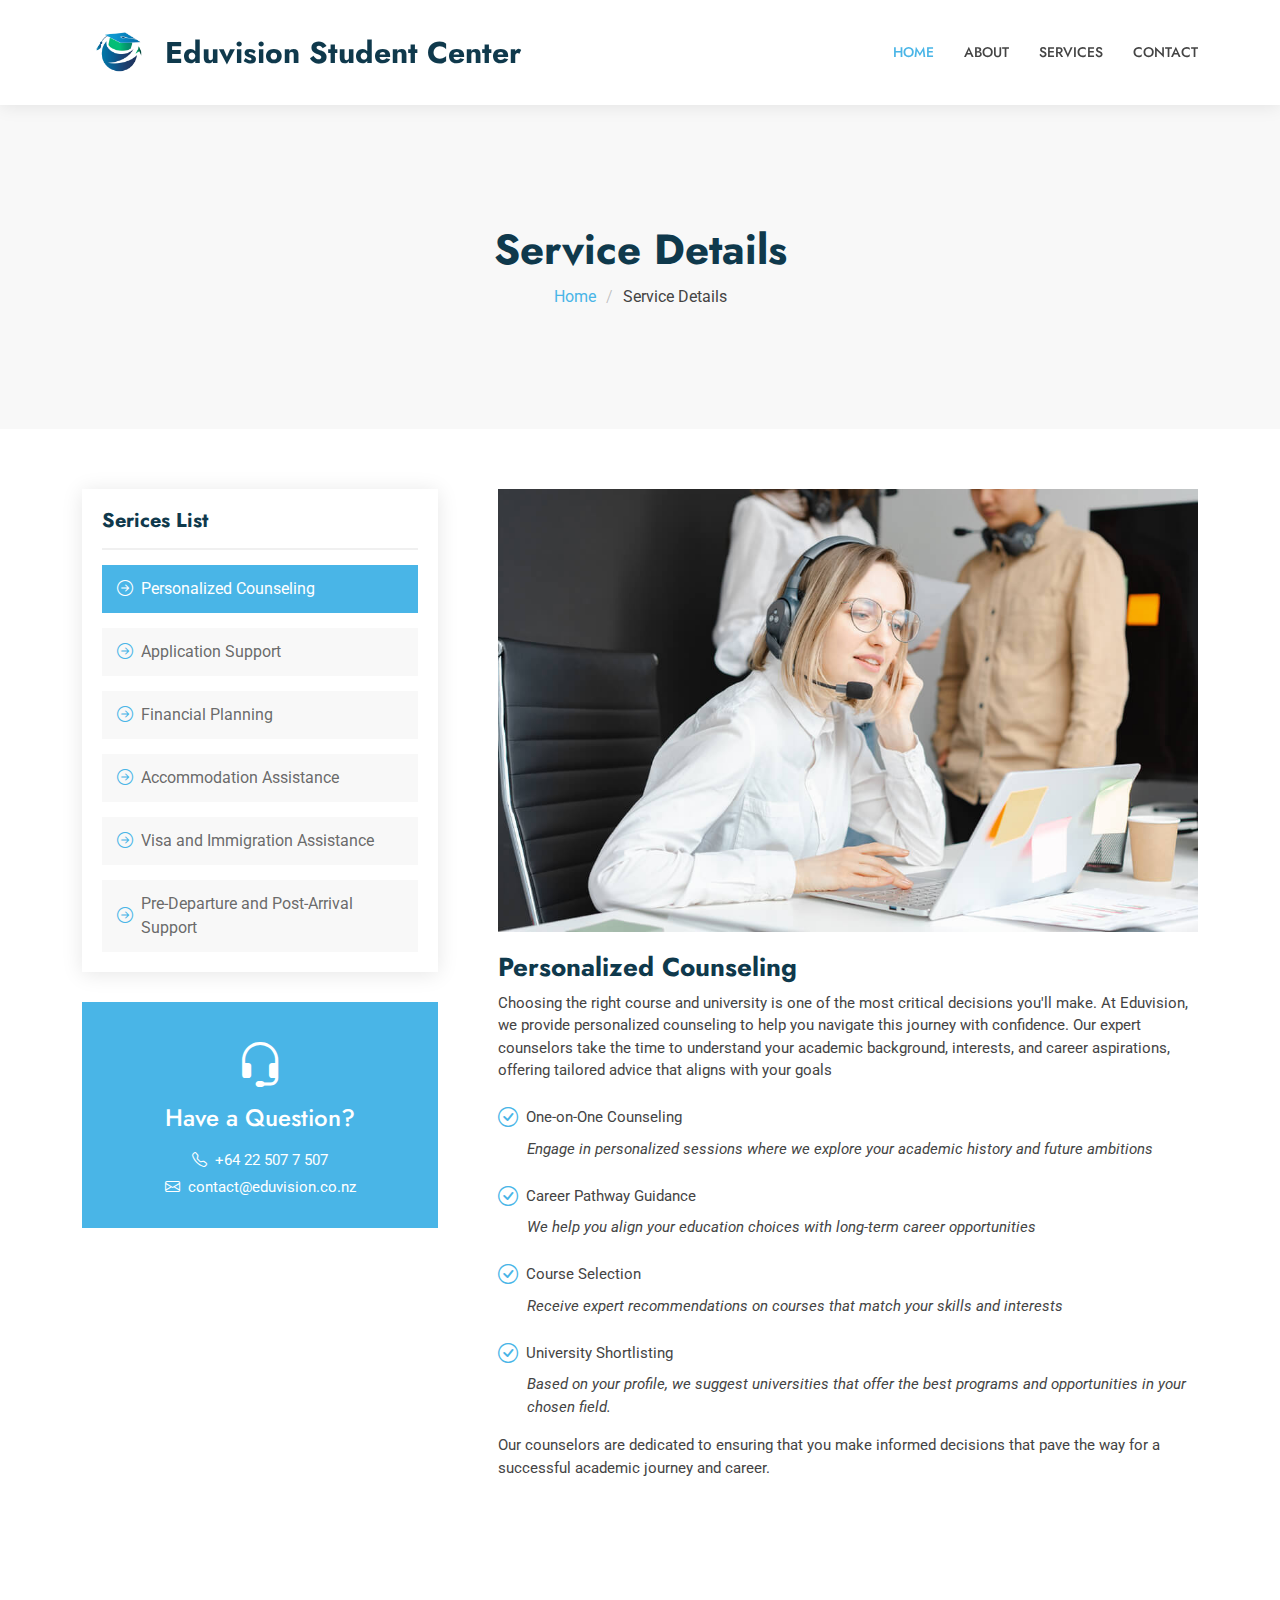
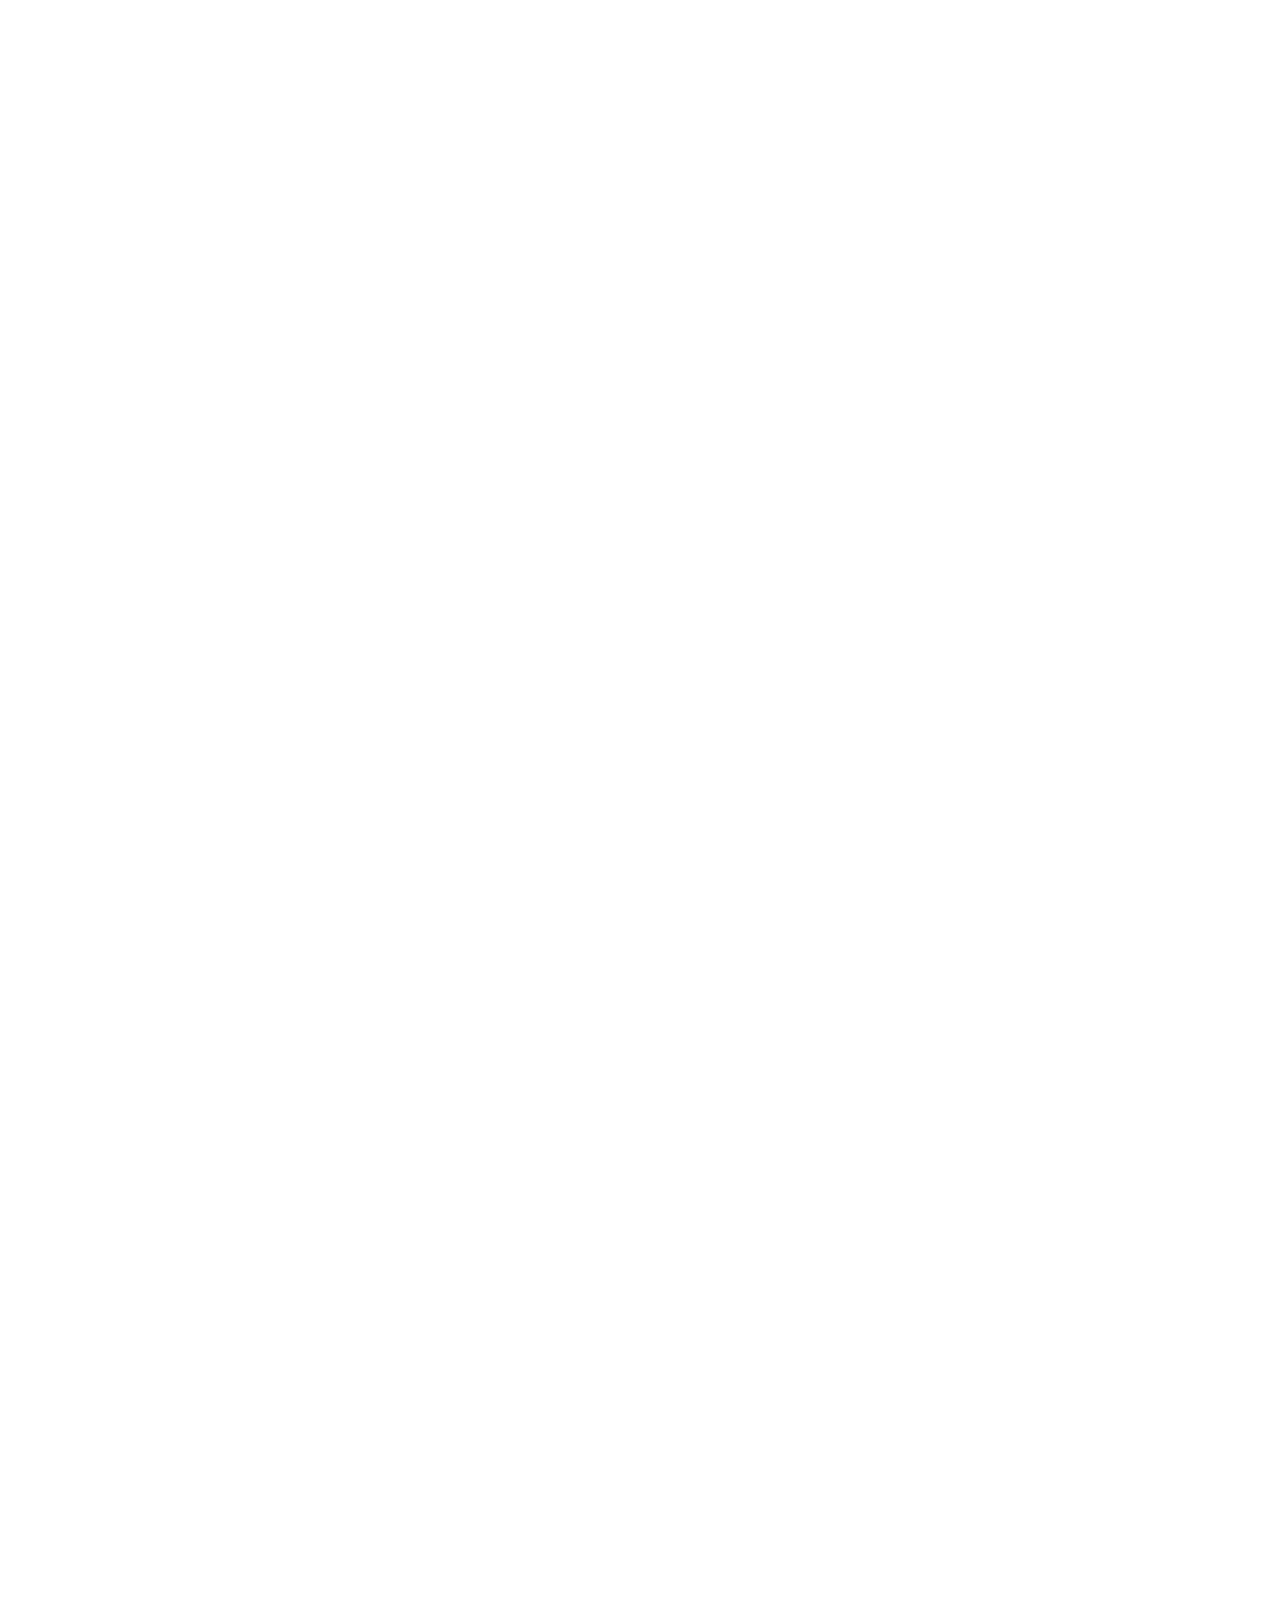
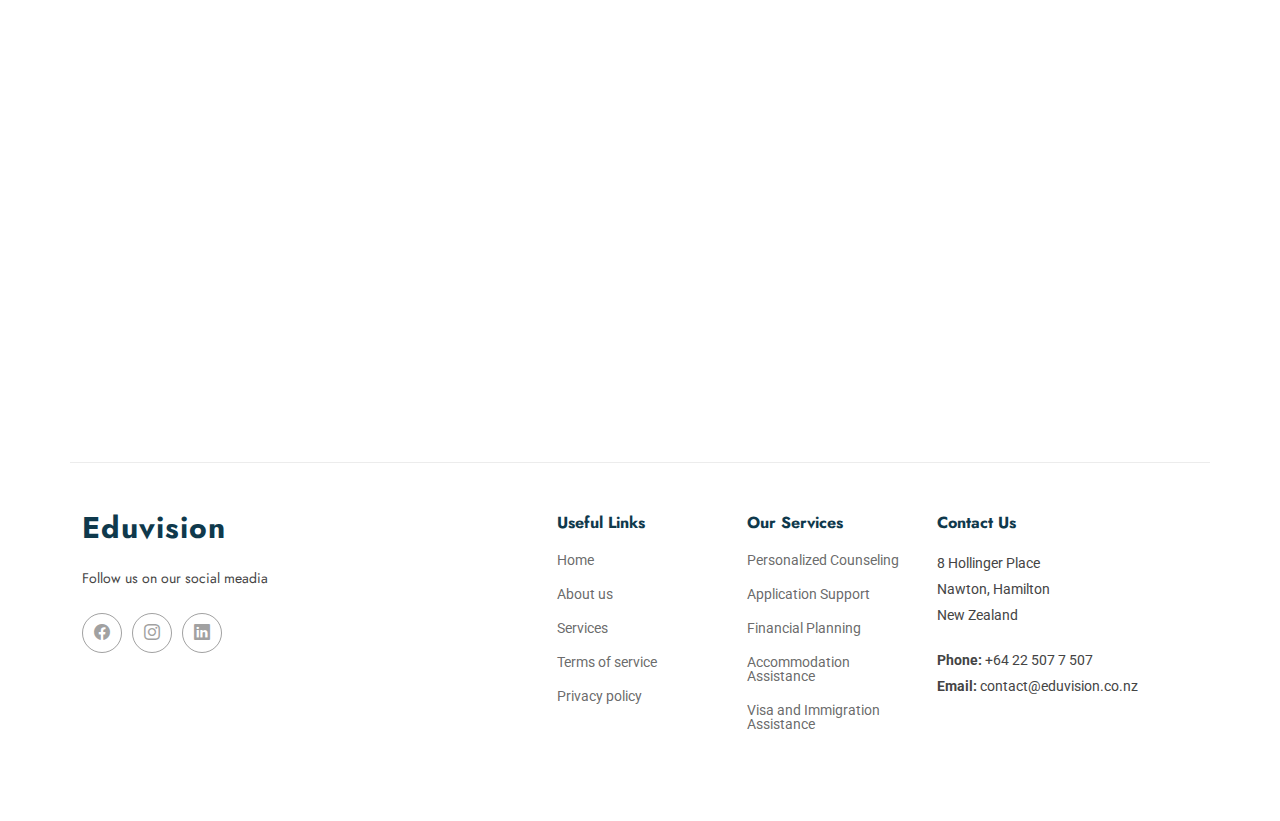
<file: service-details.html>
<!DOCTYPE html>
<html lang="en">

<head>
  <meta charset="utf-8">
  <meta content="width=device-width, initial-scale=1.0" name="viewport">
  <title>Service Details - Butterfly Bootstrap Template</title>
  <meta name="description" content="">
  <meta name="keywords" content="">

  <!-- Favicons -->
  <link href="assets/img/favicon.png" rel="icon">
  <link href="assets/img/apple-touch-icon.png" rel="apple-touch-icon">

  <!-- Fonts -->
  <link href="https://fonts.googleapis.com" rel="preconnect">
  <link href="https://fonts.gstatic.com" rel="preconnect" crossorigin>
  <link href="https://fonts.googleapis.com/css2?family=Roboto:ital,wght@0,100;0,300;0,400;0,500;0,700;0,900;1,100;1,300;1,400;1,500;1,700;1,900&family=Jost:ital,wght@0,100;0,200;0,300;0,400;0,500;0,600;0,700;0,800;0,900;1,100;1,200;1,300;1,400;1,500;1,600;1,700;1,800;1,900&display=swap" rel="stylesheet">

  <!-- Vendor CSS Files -->
  <link href="assets/vendor/bootstrap/css/bootstrap.min.css" rel="stylesheet">
  <link href="assets/vendor/bootstrap-icons/bootstrap-icons.css" rel="stylesheet">
  <link href="assets/vendor/aos/aos.css" rel="stylesheet">
  <link href="assets/vendor/glightbox/css/glightbox.min.css" rel="stylesheet">
  <link href="assets/vendor/swiper/swiper-bundle.min.css" rel="stylesheet">

  <!-- Main CSS File -->
  <link href="assets/css/main.css" rel="stylesheet">

  <!-- =======================================================
  * Template Name: Butterfly
  * Template URL: https://bootstrapmade.com/butterfly-free-bootstrap-theme/
  * Updated: Aug 07 2024 with Bootstrap v5.3.3
  * Author: BootstrapMade.com
  * License: https://bootstrapmade.com/license/
  ======================================================== -->
</head>

<body class="service-details-page">

<header id="header" class="header d-flex align-items-center sticky-top">
  <div class="container-fluid container-xl position-relative d-flex align-items-center justify-content-between">

    <a href="index.html" class="logo d-flex align-items-center">
      <img src="assets/img/logo.png" alt="">
      <h1>Eduvision Student Center</h1>
      <!-- Uncomment the line below if you also wish to use text logo -->
      <!-- <h1 class="sitename">Butterfly</h1>  -->
    </a>

    <nav id="navmenu" class="navmenu">
      <ul>
        <li><a href="/index.html" class="active">Home</a></li>
        <li><a href="/index.html/#about">About</a></li>
        <li><a href="#services">Services</a></li>
        <!--          <li><a href="#portfolio">Portfolio</a></li>-->
        <!--          <li><a href="#team">Team</a></li>-->
        <!--          <li class="dropdown"><a href="#"><span>Dropdown</span> <i class="bi bi-chevron-down toggle-dropdown"></i></a>-->
        <!--            <ul>-->
        <!--              <li><a href="#">Dropdown 1</a></li>-->
        <!--              <li class="dropdown"><a href="#"><span>Deep Dropdown</span> <i class="bi bi-chevron-down toggle-dropdown"></i></a>-->
        <!--                <ul>-->
        <!--                  <li><a href="#">Deep Dropdown 1</a></li>-->
        <!--                  <li><a href="#">Deep Dropdown 2</a></li>-->
        <!--                  <li><a href="#">Deep Dropdown 3</a></li>-->
        <!--                  <li><a href="#">Deep Dropdown 4</a></li>-->
        <!--                  <li><a href="#">Deep Dropdown 5</a></li>-->
        <!--                </ul>-->
        <!--              </li>-->
        <!--              <li><a href="#">Dropdown 2</a></li>-->
        <!--              <li><a href="#">Dropdown 3</a></li>-->
        <!--              <li><a href="#">Dropdown 4</a></li>-->
        <!--            </ul>-->
        <!--          </li>-->
        <li><a href="/index.html/#contact">Contact</a></li>
      </ul>
      <i class="mobile-nav-toggle d-xl-none bi bi-list"></i>
    </nav>

  </div>
</header>

  <main class="main">

    <!-- Page Title -->
    <div class="page-title">
      <div class="container">
        <h1>Service Details</h1>
        <nav class="breadcrumbs">
          <ol>
            <li><a href="index.html">Home</a></li>
            <li class="current">Service Details</li>
          </ol>
        </nav>
      </div>
    </div><!-- End Page Title -->

    <!-- Service Details Section -->
    <section id="service-details" class="service-details section">

      <div class="container">

        <div class="row gy-5">

          <div class="col-lg-4" data-aos="fade-up" data-aos-delay="100">

            <div class="service-box">
              <h4>Serices List</h4>
              <div class="services-list">
                <a href="#" class="active"><i class="bi bi-arrow-right-circle"></i><span>Personalized Counseling</span></a>
                <a href="#"><i class="bi bi-arrow-right-circle"></i><span>Application Support</span></a>
                <a href="#"><i class="bi bi-arrow-right-circle"></i><span>Financial Planning</span></a>
                <a href="#"><i class="bi bi-arrow-right-circle"></i><span>Accommodation Assistance</span></a>
                <a href="#"><i class="bi bi-arrow-right-circle"></i><span>Visa and Immigration Assistance</span></a>
                <a href="#"><i class="bi bi-arrow-right-circle"></i><span>Pre-Departure and Post-Arrival Support</span></a>
              </div>
            </div><!-- End Services List -->

<!--            <div class="service-box">-->
<!--              <h4>Download Catalog</h4>-->
<!--              <div class="download-catalog">-->
<!--                <a href="#"><i class="bi bi-filetype-pdf"></i><span>Catalog PDF</span></a>-->
<!--                <a href="#"><i class="bi bi-file-earmark-word"></i><span>Catalog DOC</span></a>-->
<!--              </div>-->
<!--            </div>&lt;!&ndash; End Services List &ndash;&gt;-->

            <div class="help-box d-flex flex-column justify-content-center align-items-center">
              <i class="bi bi-headset help-icon"></i>
              <h4>Have a Question?</h4>
              <p class="d-flex align-items-center mt-2 mb-0"><i class="bi bi-telephone me-2"></i> <span>+64 22 507 7 507</span></p>
              <p class="d-flex align-items-center mt-1 mb-0"><i class="bi bi-envelope me-2"></i> <a href="mailto:contact@eduvision.co.nz">contact@eduvision.co.nz</a></p>
            </div>

          </div>

          <div class="col-lg-8 ps-lg-5 " data-aos="fade-up" data-aos-delay="200">
            <img src="assets/img/services.jpg" alt="" class="img-fluid services-img">
            <h3>Personalized Counseling</h3>
            <p>
              Choosing the right course and university is one of the most critical decisions you'll make. At Eduvision, we provide personalized counseling to help you navigate this journey with confidence. Our expert counselors take the time to understand your academic background, interests, and career aspirations, offering tailored advice that aligns with your goals
            </p>
            <ul>
              <li><i class="bi bi-check-circle"></i> <span>One-on-One Counseling</span></li>
              <p>Engage in personalized sessions where we explore your academic history and future ambitions</p>
              <li><i class="bi bi-check-circle"></i> <span>Career Pathway Guidance</span></li>
              <p>We help you align your education choices with long-term career opportunities</p>
              <li><i class="bi bi-check-circle"></i> <span>Course Selection</span></li>
              <p>Receive expert recommendations on courses that match your skills and interests</p>
              <li><i class="bi bi-check-circle"></i> <span>University Shortlisting</span></li>
              <p>Based on your profile, we suggest universities that offer the best programs and opportunities in your chosen field.</p>
            </ul>
            <p>
              Our counselors are dedicated to ensuring that you make informed decisions that pave the way for a successful academic journey and career.
            </p>
          </div>

          <div class="col-lg-8 ps-lg-5 " data-aos="fade-up" data-aos-delay="200">
            <img src="assets/img/services.jpg" alt="" class="img-fluid services-img">
            <h3>Application Support</h3>
            <p>
              The application process can be daunting, but with Eduvision by your side, you don’t have to navigate it alone. We provide comprehensive support from the initial document preparation to the final submission, ensuring that your application stands out
            </p>
            <ul>
              <li><i class="bi bi-check-circle"></i> <span>Document Preparation</span></li>
              <p>Assistance with gathering and organizing all required documents, including transcripts, letters of recommendation, and personal statements.</p>
              <li><i class="bi bi-check-circle"></i> <span>Application Review</span></li>
              <p>Our experts review your application to ensure accuracy, completeness, and competitiveness.</p>
              <li><i class="bi bi-check-circle"></i> <span>Application Submission</span></li>
              <p>Guidance through the online application process, helping you meet all deadlines and requirements.</p>
              <li><i class="bi bi-check-circle"></i> <span>Application Tracking</span></li>
              <p>Stay informed with regular updates on the status of your application and any follow-up actions needed.</p>
            </ul>
            <p>
              With our expertise, you can avoid common pitfalls and ensure that your application showcases your strengths and qualifications effectively.
            </p>
          </div>

          <div class="col-lg-8 ps-lg-5 align-right" data-aos="fade-up" data-aos-delay="200">
            <img src="assets/img/services.jpg" alt="" class="img-fluid services-img">
            <h3>Financial Planning</h3>
            <p>
              The application process can be daunting, but with Eduvision by your side, you don’t have to navigate it alone. We provide comprehensive support from the initial document preparation to the final submission, ensuring that your application stands out
            </p>
            <ul>
              <li><i class="bi bi-check-circle"></i> <span>Document Preparation</span></li>
              <p>Assistance with gathering and organizing all required documents, including transcripts, letters of recommendation, and personal statements.</p>
              <li><i class="bi bi-check-circle"></i> <span>Application Review</span></li>
              <p>Our experts review your application to ensure accuracy, completeness, and competitiveness.</p>
              <li><i class="bi bi-check-circle"></i> <span>Application Submission</span></li>
              <p>Guidance through the online application process, helping you meet all deadlines and requirements.</p>
              <li><i class="bi bi-check-circle"></i> <span>Application Tracking</span></li>
              <p>Stay informed with regular updates on the status of your application and any follow-up actions needed.</p>
            </ul>
            <p>
              With our expertise, you can avoid common pitfalls and ensure that your application showcases your strengths and qualifications effectively.
            </p>
          </div>

        </div>

      </div>

    </section><!-- /Service Details Section -->

  </main>

  <footer id="footer" class="footer">

    <div class="container footer-top">
      <div class="row gy-4">
        <div class="col-lg-5 col-md-12 footer-about">
          <a href="index.html" class="logo d-flex align-items-center">
            <span class="sitename">Eduvision</span>
          </a>
          <p>Follow us on our social meadia</p>
          <div class="social-links d-flex mt-4">
            <!--            <a href="https://www.facebook.com/profile.php?id=61561679415460"><i class="bi bi-twitter-x"></i></a>-->
            <a href="https://www.facebook.com/profile.php?id=61561679415460"><i class="bi bi-facebook"></i></a>
            <a href=""><i class="bi bi-instagram"></i></a>
            <a href=""><i class="bi bi-linkedin"></i></a>
          </div>
        </div>

        <div class="col-lg-2 col-6 footer-links">
          <h4>Useful Links</h4>
          <ul>
            <li><a href="#">Home</a></li>
            <li><a href="#">About us</a></li>
            <li><a href="#">Services</a></li>
            <li><a href="#">Terms of service</a></li>
            <li><a href="#">Privacy policy</a></li>
          </ul>
        </div>

        <div class="col-lg-2 col-6 footer-links">
          <h4>Our Services</h4>
          <ul>
            <li><a href="#">Personalized Counseling</a></li>
            <li><a href="#">Application Support</a></li>
            <li><a href="#">Financial Planning</a></li>
            <li><a href="#">Accommodation Assistance</a></li>
            <li><a href="#">Visa and Immigration Assistance</a></li>
          </ul>
        </div>

        <div class="col-lg-3 col-md-12 footer-contact text-center text-md-start">
          <h4>Contact Us</h4>
          <p>8 Hollinger Place</p>
          <p>Nawton, Hamilton</p>
          <p>New Zealand</p>
          <p class="mt-4"><strong>Phone:</strong> <span>+64 22 507 7 507</span></p>
          <p><strong>Email:</strong> <span>contact@eduvision.co.nz</span></p>
        </div>

      </div>
    </div>

  <!-- Scroll Top -->
  <a href="#" id="scroll-top" class="scroll-top d-flex align-items-center justify-content-center"><i class="bi bi-arrow-up-short"></i></a>

  <!-- Preloader -->
  <div id="preloader"></div>

  <!-- Vendor JS Files -->
  <script src="assets/vendor/bootstrap/js/bootstrap.bundle.min.js"></script>
  <script src="assets/vendor/php-email-form/validate.js"></script>
  <script src="assets/vendor/aos/aos.js"></script>
  <script src="assets/vendor/glightbox/js/glightbox.min.js"></script>
  <script src="assets/vendor/purecounter/purecounter_vanilla.js"></script>
  <script src="assets/vendor/imagesloaded/imagesloaded.pkgd.min.js"></script>
  <script src="assets/vendor/isotope-layout/isotope.pkgd.min.js"></script>
  <script src="assets/vendor/swiper/swiper-bundle.min.js"></script>

  <!-- Main JS File -->
  <script src="assets/js/main.js"></script>

</body>

</html>
</file>
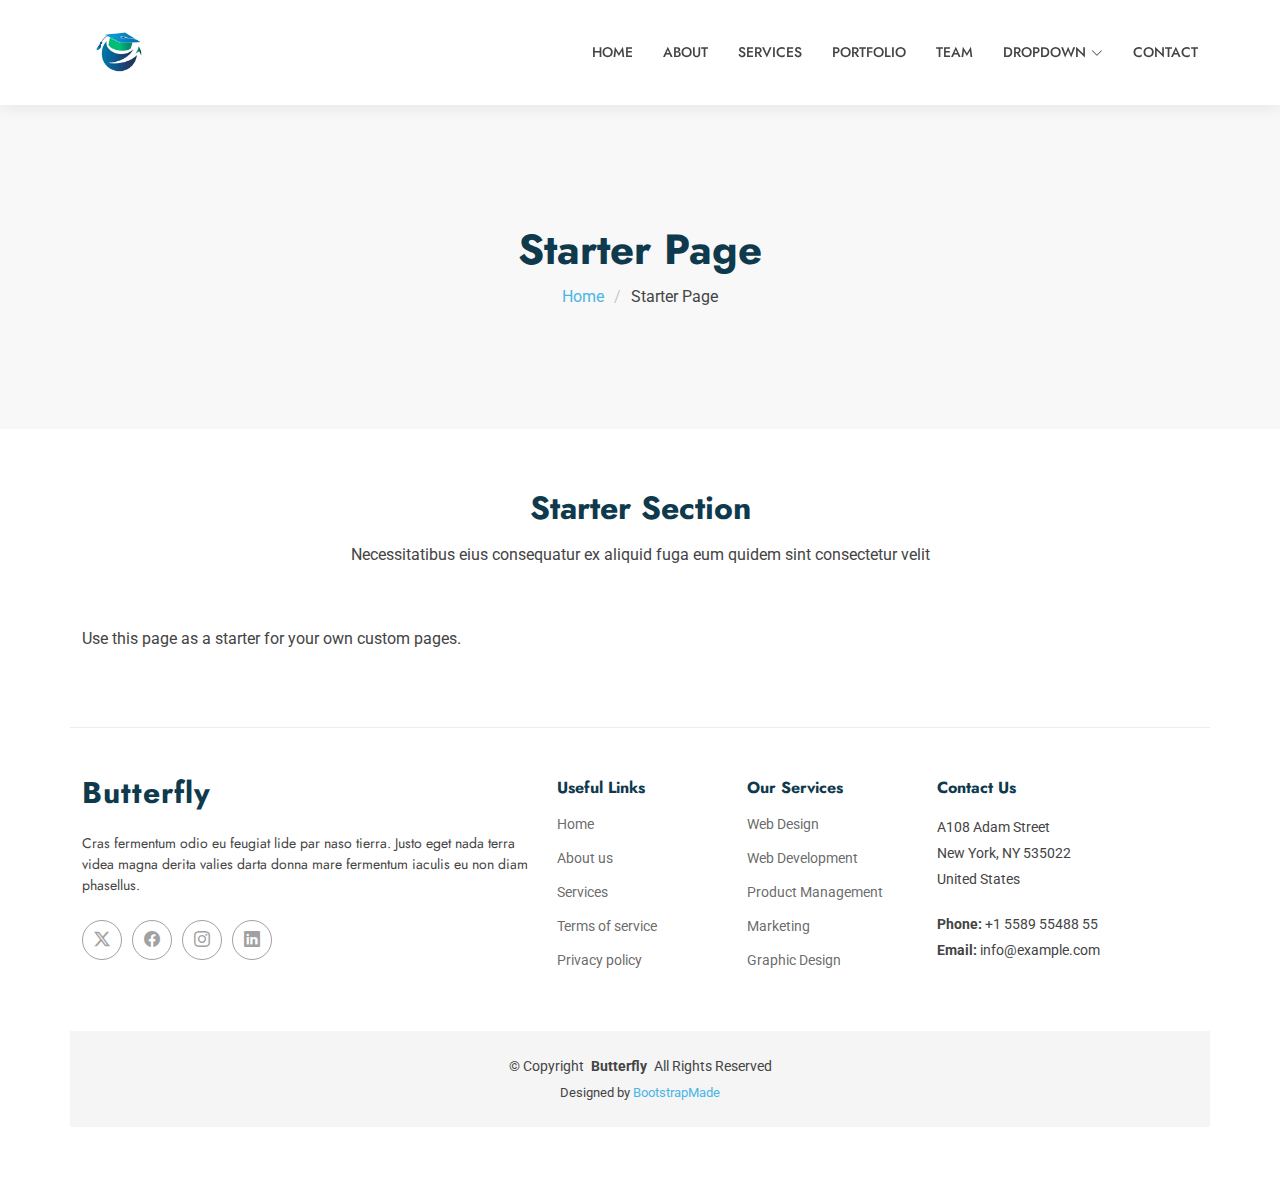
<file: starter-page.html>
<!DOCTYPE html>
<html lang="en">

<head>
  <meta charset="utf-8">
  <meta content="width=device-width, initial-scale=1.0" name="viewport">
  <title>Starter Page - Butterfly Bootstrap Template</title>
  <meta name="description" content="">
  <meta name="keywords" content="">

  <!-- Favicons -->
  <link href="assets/img/favicon.png" rel="icon">
  <link href="assets/img/apple-touch-icon.png" rel="apple-touch-icon">

  <!-- Fonts -->
  <link href="https://fonts.googleapis.com" rel="preconnect">
  <link href="https://fonts.gstatic.com" rel="preconnect" crossorigin>
  <link href="https://fonts.googleapis.com/css2?family=Roboto:ital,wght@0,100;0,300;0,400;0,500;0,700;0,900;1,100;1,300;1,400;1,500;1,700;1,900&family=Jost:ital,wght@0,100;0,200;0,300;0,400;0,500;0,600;0,700;0,800;0,900;1,100;1,200;1,300;1,400;1,500;1,600;1,700;1,800;1,900&display=swap" rel="stylesheet">

  <!-- Vendor CSS Files -->
  <link href="assets/vendor/bootstrap/css/bootstrap.min.css" rel="stylesheet">
  <link href="assets/vendor/bootstrap-icons/bootstrap-icons.css" rel="stylesheet">
  <link href="assets/vendor/aos/aos.css" rel="stylesheet">
  <link href="assets/vendor/glightbox/css/glightbox.min.css" rel="stylesheet">
  <link href="assets/vendor/swiper/swiper-bundle.min.css" rel="stylesheet">

  <!-- Main CSS File -->
  <link href="assets/css/main.css" rel="stylesheet">

  <!-- =======================================================
  * Template Name: Butterfly
  * Template URL: https://bootstrapmade.com/butterfly-free-bootstrap-theme/
  * Updated: Aug 07 2024 with Bootstrap v5.3.3
  * Author: BootstrapMade.com
  * License: https://bootstrapmade.com/license/
  ======================================================== -->
</head>

<body class="starter-page-page">

  <header id="header" class="header d-flex align-items-center sticky-top">
    <div class="container-fluid container-xl position-relative d-flex align-items-center justify-content-between">

      <a href="index.html" class="logo d-flex align-items-center">
        <img src="assets/img/logo.png" alt="">
        <!-- Uncomment the line below if you also wish to use text logo -->
        <!-- <h1 class="sitename">Butterfly</h1>  -->
      </a>

      <nav id="navmenu" class="navmenu">
        <ul>
          <li><a href="#hero">Home</a></li>
          <li><a href="#about">About</a></li>
          <li><a href="#services">Services</a></li>
          <li><a href="#portfolio">Portfolio</a></li>
          <li><a href="#team">Team</a></li>
          <li class="dropdown"><a href="#"><span>Dropdown</span> <i class="bi bi-chevron-down toggle-dropdown"></i></a>
            <ul>
              <li><a href="#">Dropdown 1</a></li>
              <li class="dropdown"><a href="#"><span>Deep Dropdown</span> <i class="bi bi-chevron-down toggle-dropdown"></i></a>
                <ul>
                  <li><a href="#">Deep Dropdown 1</a></li>
                  <li><a href="#">Deep Dropdown 2</a></li>
                  <li><a href="#">Deep Dropdown 3</a></li>
                  <li><a href="#">Deep Dropdown 4</a></li>
                  <li><a href="#">Deep Dropdown 5</a></li>
                </ul>
              </li>
              <li><a href="#">Dropdown 2</a></li>
              <li><a href="#">Dropdown 3</a></li>
              <li><a href="#">Dropdown 4</a></li>
            </ul>
          </li>
          <li><a href="#contact">Contact</a></li>
        </ul>
        <i class="mobile-nav-toggle d-xl-none bi bi-list"></i>
      </nav>

    </div>
  </header>

  <main class="main">

    <!-- Page Title -->
    <div class="page-title">
      <div class="container">
        <h1>Starter Page</h1>
        <nav class="breadcrumbs">
          <ol>
            <li><a href="index.html">Home</a></li>
            <li class="current">Starter Page</li>
          </ol>
        </nav>
      </div>
    </div><!-- End Page Title -->

    <!-- Starter Section Section -->
    <section id="starter-section" class="starter-section section">

      <!-- Section Title -->
      <div class="container section-title" data-aos="fade-up">
        <h2>Starter Section</h2>
        <p>Necessitatibus eius consequatur ex aliquid fuga eum quidem sint consectetur velit</p>
      </div><!-- End Section Title -->

      <div class="container" data-aos="fade-up">
        <p>Use this page as a starter for your own custom pages.</p>
      </div>

    </section><!-- /Starter Section Section -->

  </main>

  <footer id="footer" class="footer">

    <div class="container footer-top">
      <div class="row gy-4">
        <div class="col-lg-5 col-md-12 footer-about">
          <a href="index.html" class="logo d-flex align-items-center">
            <span class="sitename">Butterfly</span>
          </a>
          <p>Cras fermentum odio eu feugiat lide par naso tierra. Justo eget nada terra videa magna derita valies darta donna mare fermentum iaculis eu non diam phasellus.</p>
          <div class="social-links d-flex mt-4">
            <a href=""><i class="bi bi-twitter-x"></i></a>
            <a href=""><i class="bi bi-facebook"></i></a>
            <a href=""><i class="bi bi-instagram"></i></a>
            <a href=""><i class="bi bi-linkedin"></i></a>
          </div>
        </div>

        <div class="col-lg-2 col-6 footer-links">
          <h4>Useful Links</h4>
          <ul>
            <li><a href="#">Home</a></li>
            <li><a href="#">About us</a></li>
            <li><a href="#">Services</a></li>
            <li><a href="#">Terms of service</a></li>
            <li><a href="#">Privacy policy</a></li>
          </ul>
        </div>

        <div class="col-lg-2 col-6 footer-links">
          <h4>Our Services</h4>
          <ul>
            <li><a href="#">Web Design</a></li>
            <li><a href="#">Web Development</a></li>
            <li><a href="#">Product Management</a></li>
            <li><a href="#">Marketing</a></li>
            <li><a href="#">Graphic Design</a></li>
          </ul>
        </div>

        <div class="col-lg-3 col-md-12 footer-contact text-center text-md-start">
          <h4>Contact Us</h4>
          <p>A108 Adam Street</p>
          <p>New York, NY 535022</p>
          <p>United States</p>
          <p class="mt-4"><strong>Phone:</strong> <span>+1 5589 55488 55</span></p>
          <p><strong>Email:</strong> <span>info@example.com</span></p>
        </div>

      </div>
    </div>

    <div class="container copyright text-center mt-4">
      <p>© <span>Copyright</span> <strong class="px-1 sitename">Butterfly</strong> <span>All Rights Reserved</span></p>
      <div class="credits">
        <!-- All the links in the footer should remain intact. -->
        <!-- You can delete the links only if you've purchased the pro version. -->
        <!-- Licensing information: https://bootstrapmade.com/license/ -->
        <!-- Purchase the pro version with working PHP/AJAX contact form: [buy-url] -->
        Designed by <a href="https://bootstrapmade.com/">BootstrapMade</a>
      </div>
    </div>

  </footer>

  <!-- Scroll Top -->
  <a href="#" id="scroll-top" class="scroll-top d-flex align-items-center justify-content-center"><i class="bi bi-arrow-up-short"></i></a>

  <!-- Preloader -->
  <div id="preloader"></div>

  <!-- Vendor JS Files -->
  <script src="assets/vendor/bootstrap/js/bootstrap.bundle.min.js"></script>
  <script src="assets/vendor/php-email-form/validate.js"></script>
  <script src="assets/vendor/aos/aos.js"></script>
  <script src="assets/vendor/glightbox/js/glightbox.min.js"></script>
  <script src="assets/vendor/purecounter/purecounter_vanilla.js"></script>
  <script src="assets/vendor/imagesloaded/imagesloaded.pkgd.min.js"></script>
  <script src="assets/vendor/isotope-layout/isotope.pkgd.min.js"></script>
  <script src="assets/vendor/swiper/swiper-bundle.min.js"></script>

  <!-- Main JS File -->
  <script src="assets/js/main.js"></script>

</body>

</html>
</file>
<file: assets/css/main.css>
/**
* Template Name: Butterfly
* Template URL: https://bootstrapmade.com/butterfly-free-bootstrap-theme/
* Updated: Aug 07 2024 with Bootstrap v5.3.3
* Author: BootstrapMade.com
* License: https://bootstrapmade.com/license/
*/

/*--------------------------------------------------------------
# Font & Color Variables
# Help: https://bootstrapmade.com/color-system/
--------------------------------------------------------------*/
/* Fonts */
:root {
  --default-font: "Roboto",  system-ui, -apple-system, "Segoe UI", Roboto, "Helvetica Neue", Arial, "Noto Sans", "Liberation Sans", sans-serif, "Apple Color Emoji", "Segoe UI Emoji", "Segoe UI Symbol", "Noto Color Emoji";
  --heading-font: "Jost",  sans-serif;
  --nav-font: "Jost",  sans-serif;
}

/* Global Colors - The following color variables are used throughout the website. Updating them here will change the color scheme of the entire website */
:root { 
  --background-color: #ffffff; /* Background color for the entire website, including individual sections */
  --default-color: #444444; /* Default color used for the majority of the text content across the entire website */
  --heading-color: #0f394c; /* Color for headings, subheadings and title throughout the website */
  --accent-color: #49b5e7; /* Accent color that represents your brand on the website. It's used for buttons, links, and other elements that need to stand out */
  --surface-color: #ffffff; /* The surface color is used as a background of boxed elements within sections, such as cards, icon boxes, or other elements that require a visual separation from the global background. */
  --contrast-color: #ffffff; /* Contrast color for text, ensuring readability against backgrounds of accent, heading, or default colors. */
}

/* Nav Menu Colors - The following color variables are used specifically for the navigation menu. They are separate from the global colors to allow for more customization options */
:root {
  --nav-color: #444444;  /* The default color of the main navmenu links */
  --nav-hover-color: #49b5e7; /* Applied to main navmenu links when they are hovered over or active */
  --nav-mobile-background-color: #ffffff; /* Used as the background color for mobile navigation menu */
  --nav-dropdown-background-color: #ffffff; /* Used as the background color for dropdown items that appear when hovering over primary navigation items */
  --nav-dropdown-color: #444444; /* Used for navigation links of the dropdown items in the navigation menu. */
  --nav-dropdown-hover-color: #49b5e7; /* Similar to --nav-hover-color, this color is applied to dropdown navigation links when they are hovered over. */
}

/* Color Presets - These classes override global colors when applied to any section or element, providing reuse of the sam color scheme. */

.light-background {
  --background-color: #f5fbff;
  --surface-color: #ffffff;
}

.dark-background {
  --background-color: #060606;
  --default-color: #ffffff;
  --heading-color: #ffffff;
  --surface-color: #252525;
  --contrast-color: #ffffff;
}

/* Smooth scroll */
:root {
  scroll-behavior: smooth;
}

/*--------------------------------------------------------------
# General Styling & Shared Classes
--------------------------------------------------------------*/
body {
  color: var(--default-color);
  background-color: var(--background-color);
  font-family: var(--default-font);
}

a {
  color: var(--accent-color);
  text-decoration: none;
  transition: 0.3s;
}

a:hover {
  color: color-mix(in srgb, var(--accent-color), transparent 25%);
  text-decoration: none;
}

h1,
h2,
h3,
h4,
h5,
h6 {
  color: var(--heading-color);
  font-family: var(--heading-font);
}

/* Pulsating Play Button
------------------------------*/
.pulsating-play-btn {
  width: 94px;
  height: 94px;
  background: radial-gradient(var(--accent-color) 50%, color-mix(in srgb, var(--accent-color), transparent 75%) 52%);
  border-radius: 50%;
  display: block;
  position: relative;
  overflow: hidden;
}

.pulsating-play-btn:before {
  content: "";
  position: absolute;
  width: 120px;
  height: 120px;
  animation-delay: 0s;
  animation: pulsate-play-btn 2s;
  animation-direction: forwards;
  animation-iteration-count: infinite;
  animation-timing-function: steps;
  opacity: 1;
  border-radius: 50%;
  border: 5px solid color-mix(in srgb, var(--accent-color), transparent 30%);
  top: -15%;
  left: -15%;
  background: rgba(198, 16, 0, 0);
}

.pulsating-play-btn:after {
  content: "";
  position: absolute;
  left: 50%;
  top: 50%;
  transform: translateX(-40%) translateY(-50%);
  width: 0;
  height: 0;
  border-top: 10px solid transparent;
  border-bottom: 10px solid transparent;
  border-left: 15px solid #fff;
  z-index: 100;
  transition: all 400ms cubic-bezier(0.55, 0.055, 0.675, 0.19);
}

.pulsating-play-btn:hover:before {
  content: "";
  position: absolute;
  left: 50%;
  top: 50%;
  transform: translateX(-40%) translateY(-50%);
  width: 0;
  height: 0;
  border: none;
  border-top: 10px solid transparent;
  border-bottom: 10px solid transparent;
  border-left: 15px solid #fff;
  z-index: 200;
  animation: none;
  border-radius: 0;
}

.pulsating-play-btn:hover:after {
  border-left: 15px solid var(--accent-color);
  transform: scale(20);
}

@keyframes pulsate-play-btn {
  0% {
    transform: scale(0.6, 0.6);
    opacity: 1;
  }

  100% {
    transform: scale(1, 1);
    opacity: 0;
  }
}

/* PHP Email Form Messages
------------------------------*/
.php-email-form .error-message {
  display: none;
  background: #df1529;
  color: #ffffff;
  text-align: left;
  padding: 15px;
  margin-bottom: 24px;
  font-weight: 600;
}

.php-email-form .sent-message {
  display: none;
  color: #ffffff;
  background: #059652;
  text-align: center;
  padding: 15px;
  margin-bottom: 24px;
  font-weight: 600;
}

.php-email-form .loading {
  display: none;
  background: var(--surface-color);
  text-align: center;
  padding: 15px;
  margin-bottom: 24px;
}

.php-email-form .loading:before {
  content: "";
  display: inline-block;
  border-radius: 50%;
  width: 24px;
  height: 24px;
  margin: 0 10px -6px 0;
  border: 3px solid var(--accent-color);
  border-top-color: var(--surface-color);
  animation: php-email-form-loading 1s linear infinite;
}

@keyframes php-email-form-loading {
  0% {
    transform: rotate(0deg);
  }

  100% {
    transform: rotate(360deg);
  }
}

/*--------------------------------------------------------------
# Global Header
--------------------------------------------------------------*/
.header {
  color: var(--default-color);
  background-color: var(--background-color);
  padding: 15px 0;
  transition: all 0.5s;
  z-index: 997;
  box-shadow: 0px 0 18px rgba(0, 0, 0, 0.1);
}

.header .logo {
  line-height: 1;
}

.header .logo img {
  max-height: 75px;
  margin-right: 8px;
}

.header .logo h1 {
  font-size: 30px;
  margin: 0;
  font-weight: 700;
  color: var(--heading-color);
}

/*--------------------------------------------------------------
# Navigation Menu
--------------------------------------------------------------*/
/* Navmenu - Desktop */
@media (min-width: 1200px) {
  .navmenu {
    padding: 0;
  }

  .navmenu ul {
    margin: 0;
    padding: 0;
    display: flex;
    list-style: none;
    align-items: center;
  }

  .navmenu li {
    position: relative;
  }

  .navmenu a,
  .navmenu a:focus {
    color: var(--nav-color);
    padding: 18px 15px;
    font-size: 14px;
    font-family: var(--nav-font);
    font-weight: 500;
    text-transform: uppercase;
    display: flex;
    align-items: center;
    justify-content: space-between;
    white-space: nowrap;
    transition: 0.3s;
  }

  .navmenu a i,
  .navmenu a:focus i {
    font-size: 12px;
    line-height: 0;
    margin-left: 5px;
    transition: 0.3s;
  }

  .navmenu li:last-child a {
    padding-right: 0;
  }

  .navmenu li:hover>a,
  .navmenu .active,
  .navmenu .active:focus {
    color: var(--nav-hover-color);
  }

  .navmenu .dropdown ul {
    margin: 0;
    padding: 10px 0;
    background: var(--nav-dropdown-background-color);
    display: block;
    position: absolute;
    visibility: hidden;
    left: 14px;
    top: 130%;
    opacity: 0;
    transition: 0.3s;
    border-radius: 4px;
    z-index: 99;
    box-shadow: 0px 0px 30px rgba(0, 0, 0, 0.1);
  }

  .navmenu .dropdown ul li {
    min-width: 200px;
  }

  .navmenu .dropdown ul a {
    padding: 10px 20px;
    font-size: 15px;
    text-transform: none;
    color: var(--nav-dropdown-color);
  }

  .navmenu .dropdown ul a i {
    font-size: 12px;
  }

  .navmenu .dropdown ul a:hover,
  .navmenu .dropdown ul .active:hover,
  .navmenu .dropdown ul li:hover>a {
    color: var(--nav-dropdown-hover-color);
  }

  .navmenu .dropdown:hover>ul {
    opacity: 1;
    top: 100%;
    visibility: visible;
  }

  .navmenu .dropdown .dropdown ul {
    top: 0;
    left: -90%;
    visibility: hidden;
  }

  .navmenu .dropdown .dropdown:hover>ul {
    opacity: 1;
    top: 0;
    left: -100%;
    visibility: visible;
  }
}

/* Navmenu - Mobile */
@media (max-width: 1199px) {
  .mobile-nav-toggle {
    color: var(--nav-color);
    font-size: 28px;
    line-height: 0;
    margin-right: 10px;
    cursor: pointer;
    transition: color 0.3s;
  }

  .navmenu {
    padding: 0;
    z-index: 9997;
  }

  .navmenu ul {
    display: none;
    list-style: none;
    position: absolute;
    inset: 60px 20px 20px 20px;
    padding: 10px 0;
    margin: 0;
    border-radius: 6px;
    background-color: var(--nav-mobile-background-color);
    overflow-y: auto;
    transition: 0.3s;
    z-index: 9998;
    box-shadow: 0px 0px 30px rgba(0, 0, 0, 0.1);
  }

  .navmenu a,
  .navmenu a:focus {
    color: var(--nav-dropdown-color);
    padding: 10px 20px;
    font-family: var(--nav-font);
    font-size: 17px;
    font-weight: 500;
    display: flex;
    align-items: center;
    justify-content: space-between;
    white-space: nowrap;
    transition: 0.3s;
  }

  .navmenu a i,
  .navmenu a:focus i {
    font-size: 12px;
    line-height: 0;
    margin-left: 5px;
    width: 30px;
    height: 30px;
    display: flex;
    align-items: center;
    justify-content: center;
    border-radius: 50%;
    transition: 0.3s;
    background-color: color-mix(in srgb, var(--accent-color), transparent 90%);
  }

  .navmenu a i:hover,
  .navmenu a:focus i:hover {
    background-color: var(--accent-color);
    color: var(--contrast-color);
  }

  .navmenu a:hover,
  .navmenu .active,
  .navmenu .active:focus {
    color: var(--nav-dropdown-hover-color);
  }

  .navmenu .active i,
  .navmenu .active:focus i {
    background-color: var(--accent-color);
    color: var(--contrast-color);
    transform: rotate(180deg);
  }

  .navmenu .dropdown ul {
    position: static;
    display: none;
    z-index: 99;
    padding: 10px 0;
    margin: 10px 20px;
    background-color: var(--nav-dropdown-background-color);
    border: 1px solid color-mix(in srgb, var(--default-color), transparent 90%);
    box-shadow: none;
    transition: all 0.5s ease-in-out;
  }

  .navmenu .dropdown ul ul {
    background-color: rgba(33, 37, 41, 0.1);
  }

  .navmenu .dropdown>.dropdown-active {
    display: block;
    background-color: rgba(33, 37, 41, 0.03);
  }

  .mobile-nav-active {
    overflow: hidden;
  }

  .mobile-nav-active .mobile-nav-toggle {
    color: #fff;
    position: absolute;
    font-size: 32px;
    top: 15px;
    right: 15px;
    margin-right: 0;
    z-index: 9999;
  }

  .mobile-nav-active .navmenu {
    position: fixed;
    overflow: hidden;
    inset: 0;
    background: rgba(33, 37, 41, 0.8);
    transition: 0.3s;
  }

  .mobile-nav-active .navmenu>ul {
    display: block;
  }
}

/*--------------------------------------------------------------
# Global Footer
--------------------------------------------------------------*/
.footer {
  color: var(--default-color);
  background-color: var(--background-color);
  font-size: 14px;
  padding-bottom: 50px;
  position: relative;
}

.footer .footer-top {
  padding-top: 50px;
  border-top: 1px solid color-mix(in srgb, var(--default-color), transparent 90%);
}

.footer .footer-about .logo {
  line-height: 1;
  margin-bottom: 25px;
}

.footer .footer-about .logo img {
  max-height: 40px;
  margin-right: 6px;
}

.footer .footer-about .logo span {
  color: var(--heading-color);
  font-size: 30px;
  font-weight: 700;
  letter-spacing: 1px;
  font-family: var(--heading-font);
}

.footer .footer-about p {
  font-size: 14px;
  font-family: var(--heading-font);
}

.footer .social-links a {
  display: flex;
  align-items: center;
  justify-content: center;
  width: 40px;
  height: 40px;
  border-radius: 50%;
  border: 1px solid color-mix(in srgb, var(--default-color), transparent 50%);
  font-size: 16px;
  color: color-mix(in srgb, var(--default-color), transparent 50%);
  margin-right: 10px;
  transition: 0.3s;
}

.footer .social-links a:hover {
  color: var(--accent-color);
  border-color: var(--accent-color);
}

.footer h4 {
  font-size: 16px;
  font-weight: bold;
  position: relative;
  padding-bottom: 12px;
}

.footer .footer-links {
  margin-bottom: 30px;
}

.footer .footer-links ul {
  list-style: none;
  padding: 0;
  margin: 0;
}

.footer .footer-links ul i {
  padding-right: 2px;
  font-size: 12px;
  line-height: 0;
}

.footer .footer-links ul li {
  padding: 10px 0;
  display: flex;
  align-items: center;
}

.footer .footer-links ul li:first-child {
  padding-top: 0;
}

.footer .footer-links ul a {
  color: color-mix(in srgb, var(--default-color), transparent 20%);
  display: inline-block;
  line-height: 1;
}

.footer .footer-links ul a:hover {
  color: var(--accent-color);
}

.footer .footer-contact p {
  margin-bottom: 5px;
}

.footer .copyright {
  padding-top: 25px;
  padding-bottom: 25px;
  background-color: color-mix(in srgb, var(--default-color), transparent 95%);
}

.footer .copyright p {
  margin-bottom: 0;
}

.footer .credits {
  margin-top: 6px;
  font-size: 13px;
}

/*--------------------------------------------------------------
# Preloader
--------------------------------------------------------------*/
#preloader {
  position: fixed;
  inset: 0;
  z-index: 9999;
  overflow: hidden;
  background-color: var(--background-color);
  transition: all 0.6s ease-out;
  width: 100%;
  height: 100vh;
}

#preloader:before,
#preloader:after {
  content: "";
  position: absolute;
  border: 4px solid var(--accent-color);
  border-radius: 50%;
  animation: animate-preloader 2s cubic-bezier(0, 0.2, 0.8, 1) infinite;
}

#preloader:after {
  animation-delay: -0.5s;
}

@keyframes animate-preloader {
  0% {
    width: 10px;
    height: 10px;
    top: calc(50% - 5px);
    left: calc(50% - 5px);
    opacity: 1;
  }

  100% {
    width: 72px;
    height: 72px;
    top: calc(50% - 36px);
    left: calc(50% - 36px);
    opacity: 0;
  }
}

/*--------------------------------------------------------------
# Scroll Top Button
--------------------------------------------------------------*/
.scroll-top {
  position: fixed;
  visibility: hidden;
  opacity: 0;
  right: 15px;
  bottom: 15px;
  z-index: 99999;
  background-color: var(--accent-color);
  width: 40px;
  height: 40px;
  border-radius: 4px;
  transition: all 0.4s;
}

.scroll-top i {
  font-size: 24px;
  color: var(--contrast-color);
  line-height: 0;
}

.scroll-top:hover {
  background-color: color-mix(in srgb, var(--accent-color), transparent 20%);
  color: var(--contrast-color);
}

.scroll-top.active {
  visibility: visible;
  opacity: 1;
}

/*--------------------------------------------------------------
# Disable aos animation delay on mobile devices
--------------------------------------------------------------*/
@media screen and (max-width: 768px) {
  [data-aos-delay] {
    transition-delay: 0 !important;
  }
}

/*--------------------------------------------------------------
# Global Page Titles & Breadcrumbs
--------------------------------------------------------------*/
.page-title {
  --background-color: color-mix(in srgb, var(--default-color), transparent 96%);
  color: var(--default-color);
  background-color: var(--background-color);
  padding: 120px 0;
  text-align: center;
  position: relative;
}

.page-title h1 {
  font-size: 42px;
  font-weight: 700;
  margin-bottom: 10px;
}

.page-title .breadcrumbs ol {
  display: flex;
  flex-wrap: wrap;
  list-style: none;
  justify-content: center;
  padding: 0;
  margin: 0;
  font-size: 16px;
  font-weight: 400;
}

.page-title .breadcrumbs ol li+li {
  padding-left: 10px;
}

.page-title .breadcrumbs ol li+li::before {
  content: "/";
  display: inline-block;
  padding-right: 10px;
  color: color-mix(in srgb, var(--default-color), transparent 70%);
}

/*--------------------------------------------------------------
# Global Sections
--------------------------------------------------------------*/
section,
.section {
  color: var(--default-color);
  background-color: var(--background-color);
  padding: 60px 0;
  scroll-margin-top: 87px;
  overflow: clip;
}

@media (max-width: 1199px) {

  section,
  .section {
    scroll-margin-top: 62px;
  }
}

/*--------------------------------------------------------------
# Global Section Titles
--------------------------------------------------------------*/
.section-title {
  text-align: center;
  padding-bottom: 60px;
  position: relative;
}

.section-title h2 {
  font-size: 32px;
  font-weight: 700;
  margin-bottom: 15px;
}

.section-title p {
  margin-bottom: 0;
}

/*--------------------------------------------------------------
# Hero Section
--------------------------------------------------------------*/
.hero {
  width: 100%;
  min-height: 70vh;
  position: relative;
  padding: 120px 0 60px 0;
  display: flex;
  align-items: center;
}

.hero h2 {
  margin: 0;
  font-size: 42px;
  font-weight: 700;
  line-height: 56px;
}

.hero p {
  color: color-mix(in srgb, var(--default-color), transparent 30%);
  margin: 5px 0 10px 0;
  font-size: 20px;
  font-weight: 400;
}

.hero .cta-btn {
  color: var(--contrast-color);
  background: var(--accent-color);
  font-family: var(--heading-font);
  font-weight: 400;
  font-size: 14px;
  letter-spacing: 1px;
  padding: 8px 35px;
  border-radius: 3px;
  transition: 0.5s;
  text-transform: uppercase;
  display: flex;
  align-items: center;
  justify-content: center;
}

.hero .cta-btn:hover {
  background: var(--accent-color);
  color: var(--contrast-color);
}

.hero .cta-btn i {
  font-size: 16px;
  line-height: 0;
  margin-right: 8px;
}

@media (max-width: 768px) {
  .hero h2 {
    font-size: 28px;
    line-height: 36px;
  }

  .hero p {
    font-size: 18px;
    line-height: 24px;
    margin-bottom: 30px;
  }

  .hero .download-btn {
    font-size: 14px;
    padding: 8px 20px 10px 20px;
  }
}

/*--------------------------------------------------------------
# About Section
--------------------------------------------------------------*/
.about .content h3 {
  font-size: 2rem;
  font-weight: 700;
}

.about .content ul {
  list-style: none;
  padding: 0;
}

.about .content ul li {
  display: flex;
  align-items: flex-start;
  margin-top: 40px;
}

.about .content ul i {
  flex-shrink: 0;
  font-size: 48px;
  color: var(--accent-color);
  margin-right: 20px;
  line-height: 0;
}

.about .content ul h5 {
  font-size: 18px;
  font-weight: 700;
}

.about .content ul p {
  font-size: 15px;
}

.about .content p:last-child {
  margin-bottom: 0;
}

.about .pulsating-play-btn {
  position: absolute;
  left: calc(50% - 47px);
  top: calc(50% - 47px);
}

/*--------------------------------------------------------------
# Stats Section
--------------------------------------------------------------*/
.stats {
  position: relative;
  padding: 120px 0;
}

.stats img {
  position: absolute;
  inset: 0;
  display: block;
  width: 100%;
  height: 100%;
  object-fit: cover;
  z-index: 1;
}

.stats:before {
  content: "";
  background: color-mix(in srgb, var(--background-color), transparent 30%);
  position: absolute;
  inset: 0;
  z-index: 2;
}

.stats .container {
  position: relative;
  z-index: 3;
}

.stats .stats-item {
  padding: 30px;
  width: 100%;
}

.stats .stats-item span {
  font-size: 48px;
  display: block;
  color: var(--accent-color);
  font-weight: 700;
}

.stats .stats-item p {
  padding: 0;
  margin: 0;
  font-family: var(--heading-font);
  font-size: 16px;
  font-weight: 400;
  color: var(--default-color);
}

/*--------------------------------------------------------------
# Clients Section
--------------------------------------------------------------*/
.clients .clients-wrap {
  border-top: 1px solid color-mix(in srgb, var(--default-color), transparent 85%);
  border-left: 1px solid color-mix(in srgb, var(--default-color), transparent 85%);
}

.clients .client-logo {
  background-color: var(--surface-color);
  display: flex;
  justify-content: center;
  align-items: center;
  border-right: 1px solid color-mix(in srgb, var(--default-color), transparent 85%);
  border-bottom: 1px solid color-mix(in srgb, var(--default-color), transparent 85%);
  overflow: hidden;
}

.clients .client-logo img {
  padding: 50px;
  max-width: 80%;
  transition: 0.3s;
}

@media (max-width: 640px) {
  .clients .client-logo img {
    padding: 30px;
    max-width: 50%;
  }
}

.clients .client-logo:hover img {
  transform: scale(1.1);
}

/*--------------------------------------------------------------
# Services Section
--------------------------------------------------------------*/
.services .service-item {
  background-color: var(--surface-color);
  box-shadow: 0 5px 30px 0 rgba(0, 0, 0, 0.1);
  padding: 60px 30px 60px 70px;
  transition: all ease-in-out 0.3s;
  border-radius: 18px;
  height: 100%;
  position: relative;
  overflow: hidden;
}

.services .service-item .icon {
  position: absolute;
  left: -20px;
  top: calc(50% - 30px);
}

.services .service-item .icon i {
  font-size: 64px;
  line-height: 1;
  transition: 0.5s;
}

.services .service-item h3 {
  font-weight: 700;
  margin: 10px 0 15px 0;
  font-size: 22px;
  transition: ease-in-out 0.3s;
}

.services .service-item p {
  line-height: 24px;
  font-size: 14px;
  margin-bottom: 0;
}

@media (min-width: 1365px) {
  .services .service-item:hover {
    transform: translateY(-10px);
  }

  .services .service-item:hover h3 {
    color: var(--accent-color);
  }
}

/*--------------------------------------------------------------
# Portfolio Section
--------------------------------------------------------------*/
.portfolio .portfolio-filters {
  padding: 0;
  margin: 0 auto 20px auto;
  list-style: none;
  text-align: center;
}

.portfolio .portfolio-filters li {
  cursor: pointer;
  display: inline-block;
  padding: 0;
  font-size: 18px;
  font-weight: 500;
  margin: 0 10px;
  line-height: 1;
  margin-bottom: 5px;
  transition: all 0.3s ease-in-out;
}

.portfolio .portfolio-filters li:hover,
.portfolio .portfolio-filters li.filter-active {
  color: var(--accent-color);
}

.portfolio .portfolio-filters li:first-child {
  margin-left: 0;
}

.portfolio .portfolio-filters li:last-child {
  margin-right: 0;
}

@media (max-width: 575px) {
  .portfolio .portfolio-filters li {
    font-size: 14px;
    margin: 0 5px;
  }
}

.portfolio .portfolio-content {
  position: relative;
  overflow: hidden;
}

.portfolio .portfolio-content img {
  transition: 0.3s;
}

.portfolio .portfolio-content .portfolio-info {
  opacity: 0;
  position: absolute;
  inset: 0;
  z-index: 3;
  transition: all ease-in-out 0.3s;
  background: rgba(0, 0, 0, 0.6);
  padding: 15px;
}

.portfolio .portfolio-content .portfolio-info h4 {
  font-size: 14px;
  padding: 5px 10px;
  font-weight: 400;
  color: #ffffff;
  display: inline-block;
  background-color: var(--accent-color);
}

.portfolio .portfolio-content .portfolio-info p {
  position: absolute;
  bottom: 10px;
  text-align: center;
  display: inline-block;
  left: 0;
  right: 0;
  font-size: 16px;
  font-weight: 600;
  color: rgba(255, 255, 255, 0.8);
}

.portfolio .portfolio-content .portfolio-info .preview-link,
.portfolio .portfolio-content .portfolio-info .details-link {
  position: absolute;
  left: calc(50% - 40px);
  font-size: 26px;
  top: calc(50% - 14px);
  color: #fff;
  transition: 0.3s;
  line-height: 1.2;
}

.portfolio .portfolio-content .portfolio-info .preview-link:hover,
.portfolio .portfolio-content .portfolio-info .details-link:hover {
  color: var(--accent-color);
}

.portfolio .portfolio-content .portfolio-info .details-link {
  left: 50%;
  font-size: 34px;
  line-height: 0;
}

.portfolio .portfolio-content:hover .portfolio-info {
  opacity: 1;
}

.portfolio .portfolio-content:hover img {
  transform: scale(1.1);
}

/*--------------------------------------------------------------
# Testimonials Section
--------------------------------------------------------------*/
.testimonials {
  padding: 80px 0;
  position: relative;
}

.testimonials:before {
  content: "";
  background: color-mix(in srgb, var(--background-color), transparent 30%);
  position: absolute;
  inset: 0;
  z-index: 2;
}

.testimonials .testimonials-bg {
  position: absolute;
  inset: 0;
  display: block;
  width: 100%;
  height: 100%;
  object-fit: cover;
  z-index: 1;
}

.testimonials .container {
  position: relative;
  z-index: 3;
}

.testimonials .testimonials-carousel,
.testimonials .testimonials-slider {
  overflow: hidden;
}

.testimonials .testimonial-item {
  text-align: center;
}

.testimonials .testimonial-item .testimonial-img {
  width: 100px;
  border-radius: 50%;
  border: 6px solid color-mix(in srgb, var(--default-color), transparent 85%);
  margin: 0 auto;
}

.testimonials .testimonial-item h3 {
  font-size: 20px;
  font-weight: bold;
  margin: 10px 0 5px 0;
}

.testimonials .testimonial-item h4 {
  font-size: 14px;
  margin: 0 0 15px 0;
  color: color-mix(in srgb, var(--default-color), transparent 40%);
}

.testimonials .testimonial-item .stars {
  margin-bottom: 15px;
}

.testimonials .testimonial-item .stars i {
  color: #ffc107;
  margin: 0 1px;
}

.testimonials .testimonial-item .quote-icon-left,
.testimonials .testimonial-item .quote-icon-right {
  color: color-mix(in srgb, var(--default-color), transparent 40%);
  font-size: 26px;
  line-height: 0;
}

.testimonials .testimonial-item .quote-icon-left {
  display: inline-block;
  left: -5px;
  position: relative;
}

.testimonials .testimonial-item .quote-icon-right {
  display: inline-block;
  right: -5px;
  position: relative;
  top: 10px;
  transform: scale(-1, -1);
}

.testimonials .testimonial-item p {
  font-style: italic;
  margin: 0 auto 15px auto;
}

.testimonials .swiper-wrapper {
  height: auto;
}

.testimonials .swiper-pagination {
  margin-top: 20px;
  position: relative;
}

.testimonials .swiper-pagination .swiper-pagination-bullet {
  width: 12px;
  height: 12px;
  background-color: color-mix(in srgb, var(--default-color), transparent 50%);
  opacity: 0.5;
}

.testimonials .swiper-pagination .swiper-pagination-bullet-active {
  background-color: var(--default-color);
  opacity: 1;
}

@media (min-width: 992px) {
  .testimonials .testimonial-item p {
    width: 80%;
  }
}

/*--------------------------------------------------------------
# Team Section
--------------------------------------------------------------*/
.team {
  --default-color: #ffffff;
}

.team .member {
  text-align: center;
  position: relative;
  height: 100%;
}

.team .member .member-info {
  opacity: 0;
  display: flex;
  justify-content: center;
  align-items: center;
  position: absolute;
  inset: 0;
  transition: 0.2s;
}

.team .member .member-info-content {
  margin-top: -50px;
  transition: margin 0.2s;
}

.team .member:hover .member-info {
  background: rgba(0, 0, 0, 0.6);
  opacity: 1;
  transition: 0.4s;
}

.team .member:hover .member-info-content {
  margin-top: 0;
  transition: margin 0.4s;
}

.team .member h4 {
  color: var(--contrast-color);
  font-weight: 700;
  margin-bottom: 2px;
  font-size: 18px;
}

.team .member span {
  font-style: italic;
  display: block;
  font-size: 13px;
}

.team .member .social {
  margin-top: 15px;
}

.team .member .social a {
  transition: 0.3s;
  color: var(--default-color);
}

.team .member .social a:hover {
  color: var(--accent-color);
}

.team .member .social i {
  font-size: 18px;
  margin: 0 2px;
}

/*--------------------------------------------------------------
# Gallery Section
--------------------------------------------------------------*/
.gallery .gallery-item {
  overflow: hidden;
  border-right: 3px solid var(--background-color);
  border-bottom: 3px solid var(--background-color);
}

.gallery .gallery-item img {
  transition: all ease-in-out 0.4s;
}

.gallery .gallery-item:hover img {
  transform: scale(1.1);
}

/*--------------------------------------------------------------
# Contact Section
--------------------------------------------------------------*/
.contact .info-item+.info-item {
  margin-top: 40px;
}

.contact .info-item i {
  color: var(--contrast-color);
  background: var(--accent-color);
  font-size: 20px;
  width: 44px;
  height: 44px;
  display: flex;
  justify-content: center;
  align-items: center;
  border-radius: 4px;
  transition: all 0.3s ease-in-out;
  margin-right: 15px;
}

.contact .info-item h3 {
  padding: 0;
  font-size: 18px;
  font-weight: 700;
  margin-bottom: 5px;
}

.contact .info-item p {
  padding: 0;
  margin-bottom: 0;
  font-size: 14px;
}

.contact .php-email-form {
  height: 100%;
}

.contact .php-email-form input[type=text],
.contact .php-email-form input[type=email],
.contact .php-email-form textarea {
  font-size: 14px;
  padding: 10px 15px;
  box-shadow: none;
  border-radius: 0;
  color: var(--default-color);
  background-color: color-mix(in srgb, var(--background-color), transparent 50%);
  border-color: color-mix(in srgb, var(--default-color), transparent 80%);
}

.contact .php-email-form input[type=text]:focus,
.contact .php-email-form input[type=email]:focus,
.contact .php-email-form textarea:focus {
  border-color: var(--accent-color);
}

.contact .php-email-form input[type=text]::placeholder,
.contact .php-email-form input[type=email]::placeholder,
.contact .php-email-form textarea::placeholder {
  color: color-mix(in srgb, var(--default-color), transparent 70%);
}

.contact .php-email-form button[type=submit] {
  color: var(--contrast-color);
  background: var(--accent-color);
  border: 0;
  padding: 10px 30px;
  transition: 0.4s;
  border-radius: 4px;
}

.contact .php-email-form button[type=submit]:hover {
  background: color-mix(in srgb, var(--accent-color), transparent 20%);
}

/*--------------------------------------------------------------
# Portfolio Details Section
--------------------------------------------------------------*/
.portfolio-details .portfolio-details-slider img {
  width: 100%;
}

.portfolio-details .portfolio-details-slider .swiper-pagination {
  margin-top: 20px;
  position: relative;
}

.portfolio-details .portfolio-details-slider .swiper-pagination .swiper-pagination-bullet {
  width: 12px;
  height: 12px;
  background-color: color-mix(in srgb, var(--default-color), transparent 85%);
  opacity: 1;
}

.portfolio-details .portfolio-details-slider .swiper-pagination .swiper-pagination-bullet-active {
  background-color: var(--accent-color);
}

.portfolio-details .portfolio-info {
  background-color: var(--surface-color);
  padding: 30px;
  box-shadow: 0px 0 30px rgba(0, 0, 0, 0.1);
}

.portfolio-details .portfolio-info h3 {
  font-size: 22px;
  font-weight: 700;
  margin-bottom: 20px;
  padding-bottom: 20px;
  border-bottom: 1px solid color-mix(in srgb, var(--default-color), transparent 85%);
}

.portfolio-details .portfolio-info ul {
  list-style: none;
  padding: 0;
  font-size: 15px;
}

.portfolio-details .portfolio-info ul li+li {
  margin-top: 10px;
}

.portfolio-details .portfolio-description {
  padding-top: 30px;
}

.portfolio-details .portfolio-description h2 {
  font-size: 26px;
  font-weight: 700;
  margin-bottom: 20px;
}

.portfolio-details .portfolio-description p {
  padding: 0;
  color: color-mix(in srgb, var(--default-color), transparent 30%);
}

/*--------------------------------------------------------------
# Service Details Section
--------------------------------------------------------------*/
.service-details .service-box {
  background-color: var(--surface-color);
  padding: 20px;
  box-shadow: 0px 2px 20px rgba(0, 0, 0, 0.1);
}

.service-details .service-box+.service-box {
  margin-top: 30px;
}

.service-details .service-box h4 {
  font-size: 20px;
  font-weight: 700;
  border-bottom: 2px solid color-mix(in srgb, var(--default-color), transparent 92%);
  padding-bottom: 15px;
  margin-bottom: 15px;
}

.service-details .services-list {
  background-color: var(--surface-color);
}

.service-details .services-list a {
  color: color-mix(in srgb, var(--default-color), transparent 20%);
  background-color: color-mix(in srgb, var(--default-color), transparent 96%);
  display: flex;
  align-items: center;
  padding: 12px 15px;
  margin-top: 15px;
  transition: 0.3s;
}

.service-details .services-list a:first-child {
  margin-top: 0;
}

.service-details .services-list a i {
  font-size: 16px;
  margin-right: 8px;
  color: var(--accent-color);
}

.service-details .services-list a.active {
  color: var(--contrast-color);
  background-color: var(--accent-color);
}

.service-details .services-list a.active i {
  color: var(--contrast-color);
}

.service-details .services-list a:hover {
  background-color: color-mix(in srgb, var(--accent-color), transparent 95%);
  color: var(--accent-color);
}

.service-details .download-catalog a {
  color: var(--default-color);
  display: flex;
  align-items: center;
  padding: 10px 0;
  transition: 0.3s;
  border-top: 1px solid color-mix(in srgb, var(--default-color), transparent 90%);
}

.service-details .download-catalog a:first-child {
  border-top: 0;
  padding-top: 0;
}

.service-details .download-catalog a:last-child {
  padding-bottom: 0;
}

.service-details .download-catalog a i {
  font-size: 24px;
  margin-right: 8px;
  color: var(--accent-color);
}

.service-details .download-catalog a:hover {
  color: var(--accent-color);
}

.service-details .help-box {
  background-color: var(--accent-color);
  color: var(--contrast-color);
  margin-top: 30px;
  padding: 30px 15px;
}

.service-details .help-box .help-icon {
  font-size: 48px;
}

.service-details .help-box h4,
.service-details .help-box a {
  color: var(--contrast-color);
}

.service-details .services-img {
  margin-bottom: 20px;
}

.service-details h3 {
  font-size: 26px;
  font-weight: 700;
}

.service-details p {
  font-size: 15px;
}

.service-details ul {
  list-style: none;
  padding: 0;
  font-size: 15px;
}

.service-details ul li {
  padding: 5px 0;
  display: flex;
  align-items: center;
}

.service-details ul i {
  font-size: 20px;
  margin-right: 8px;
  color: var(--accent-color);
}

.service-details ul p {
  font-style: italic;
  padding-left: 1.9em; /* Align text with the parent */
}

.align-right {
  margin-left: auto;
  margin-right: 0;
}

/*--------------------------------------------------------------
# Starter Section Section
--------------------------------------------------------------*/
.starter-section {
  /* Add your styles here */
}
</file>
